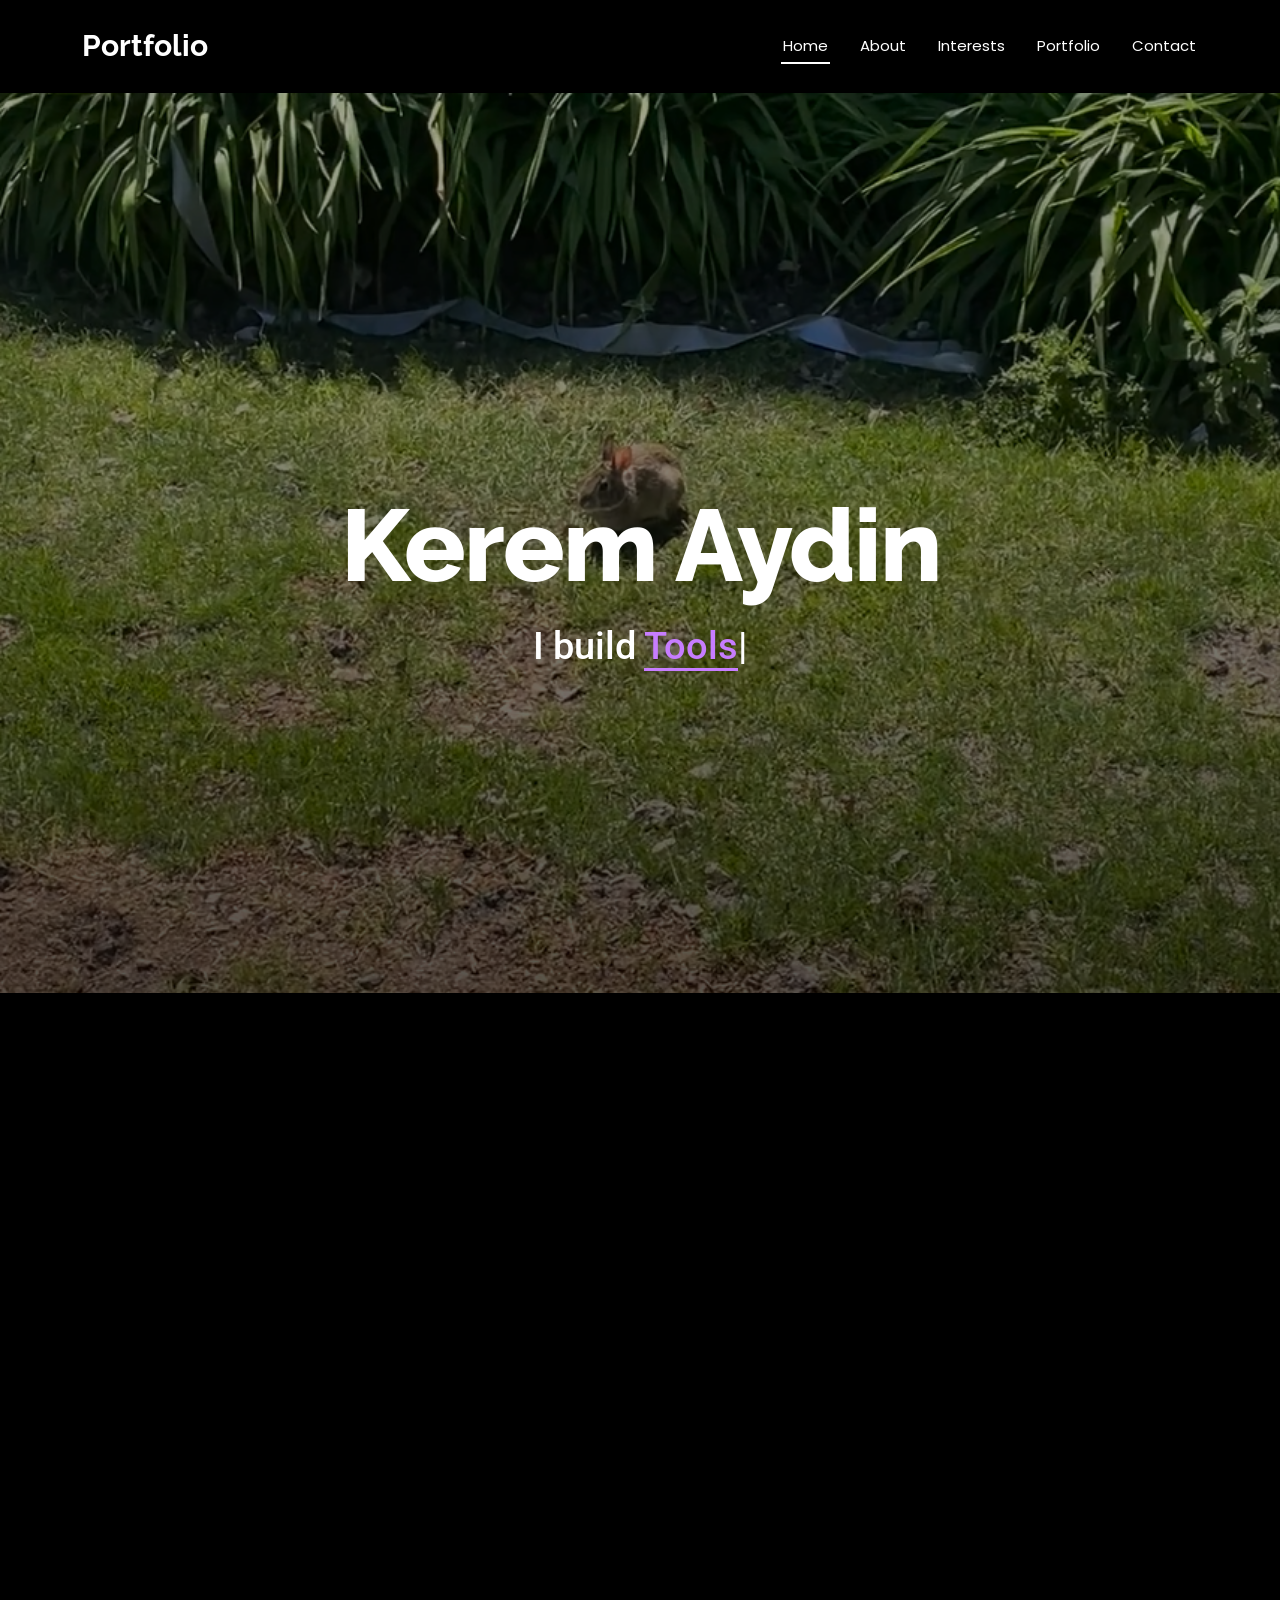
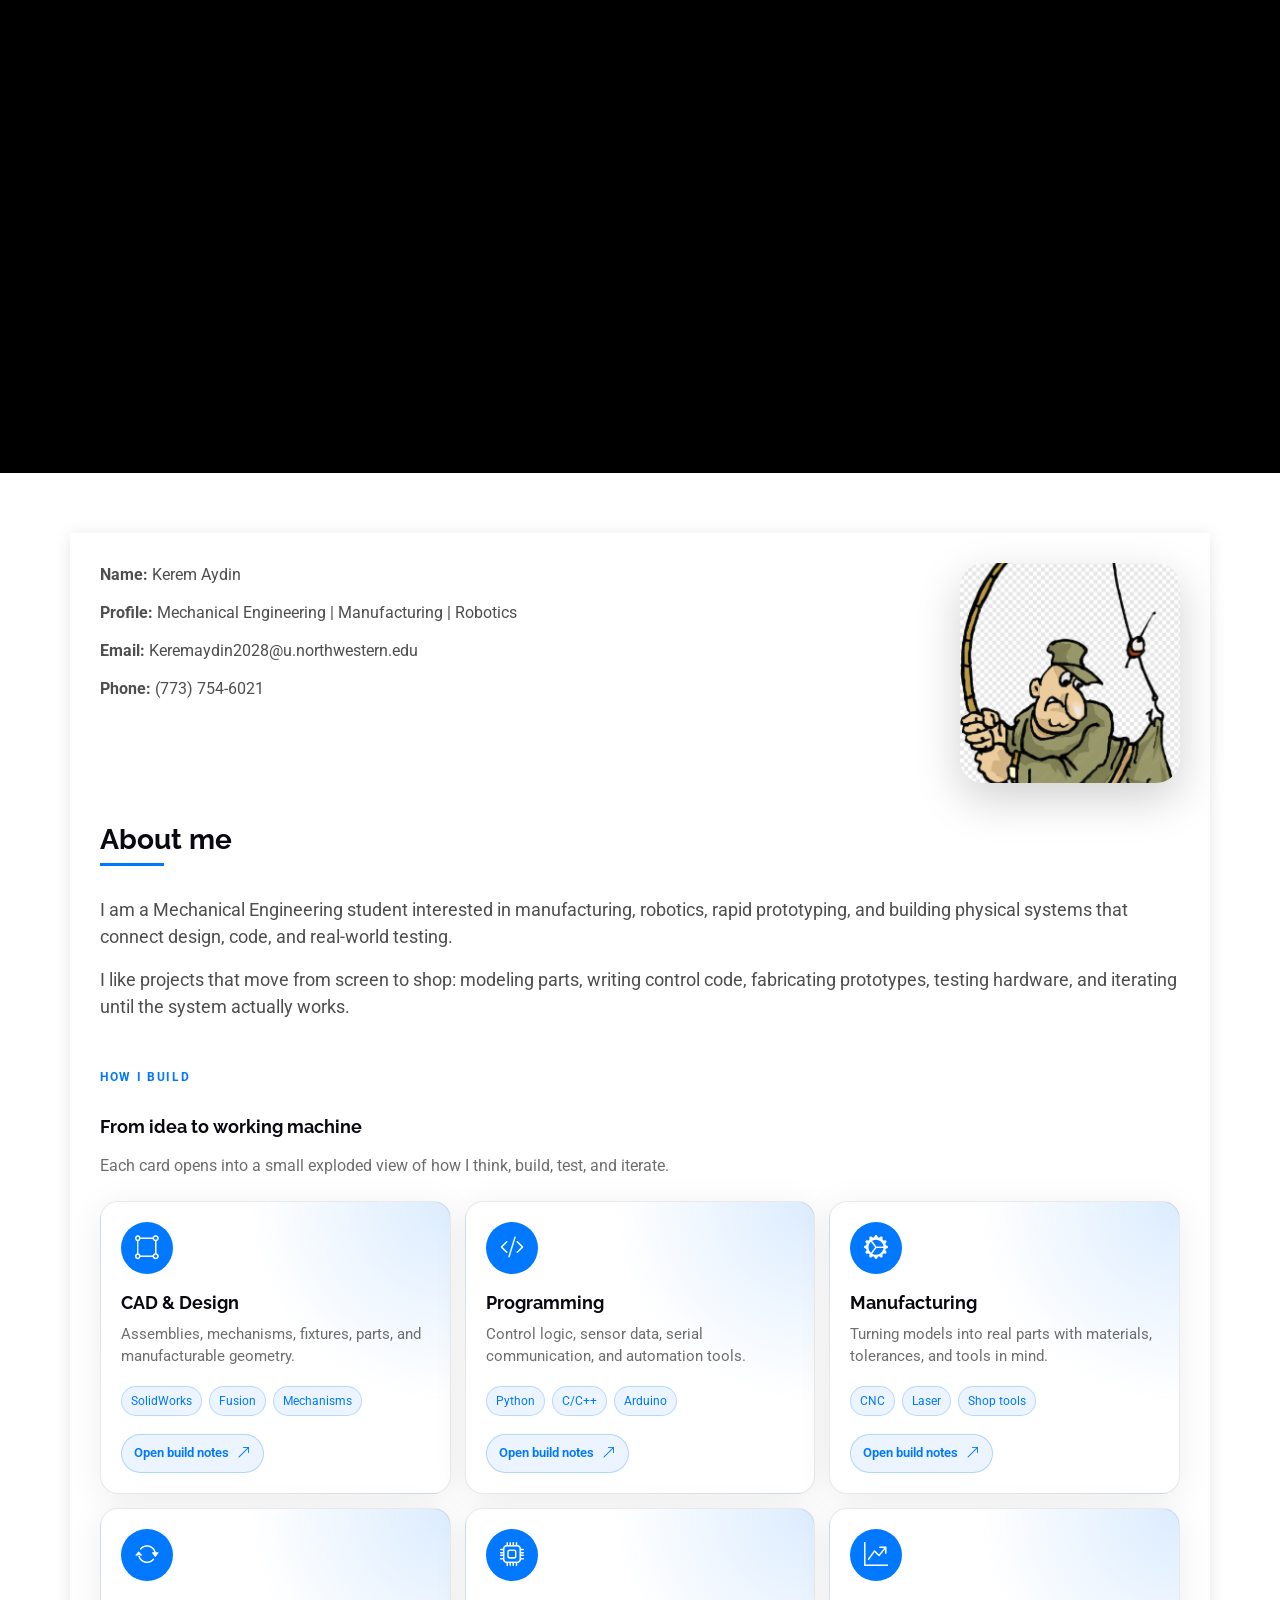
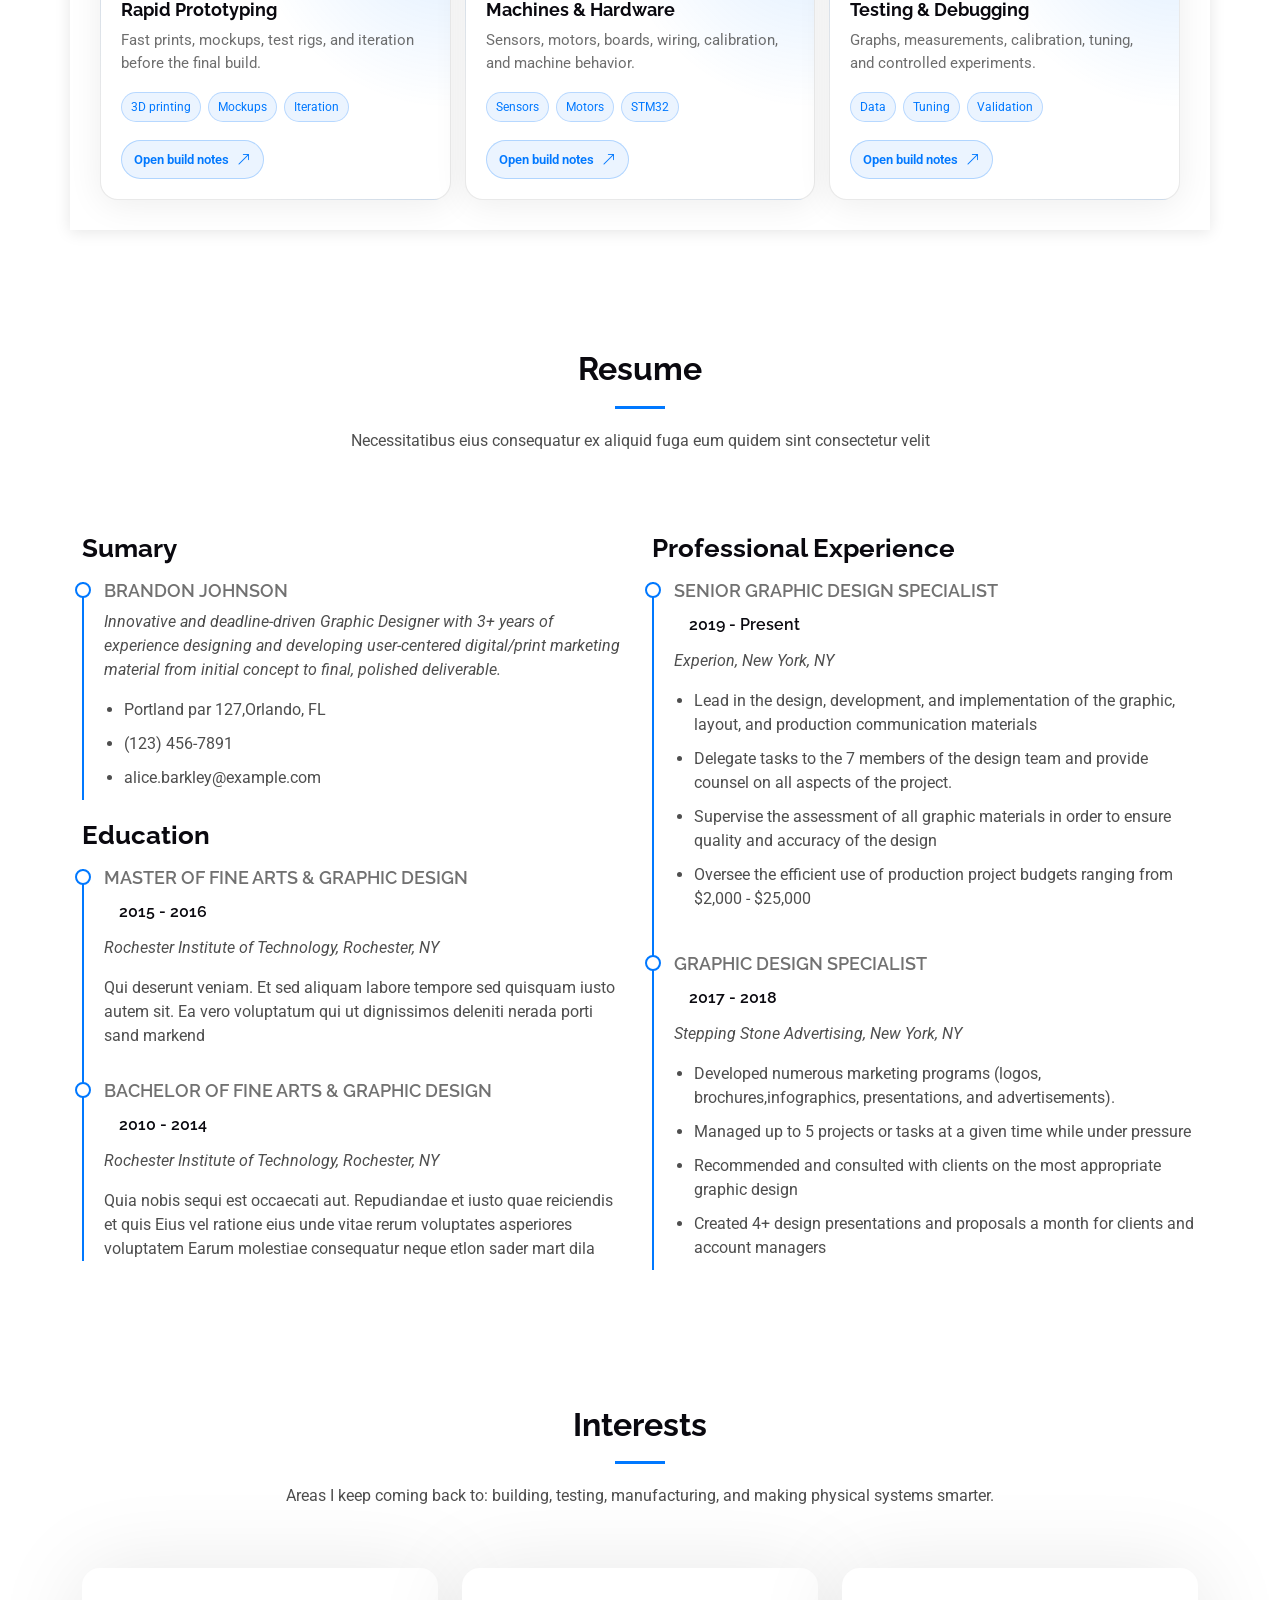
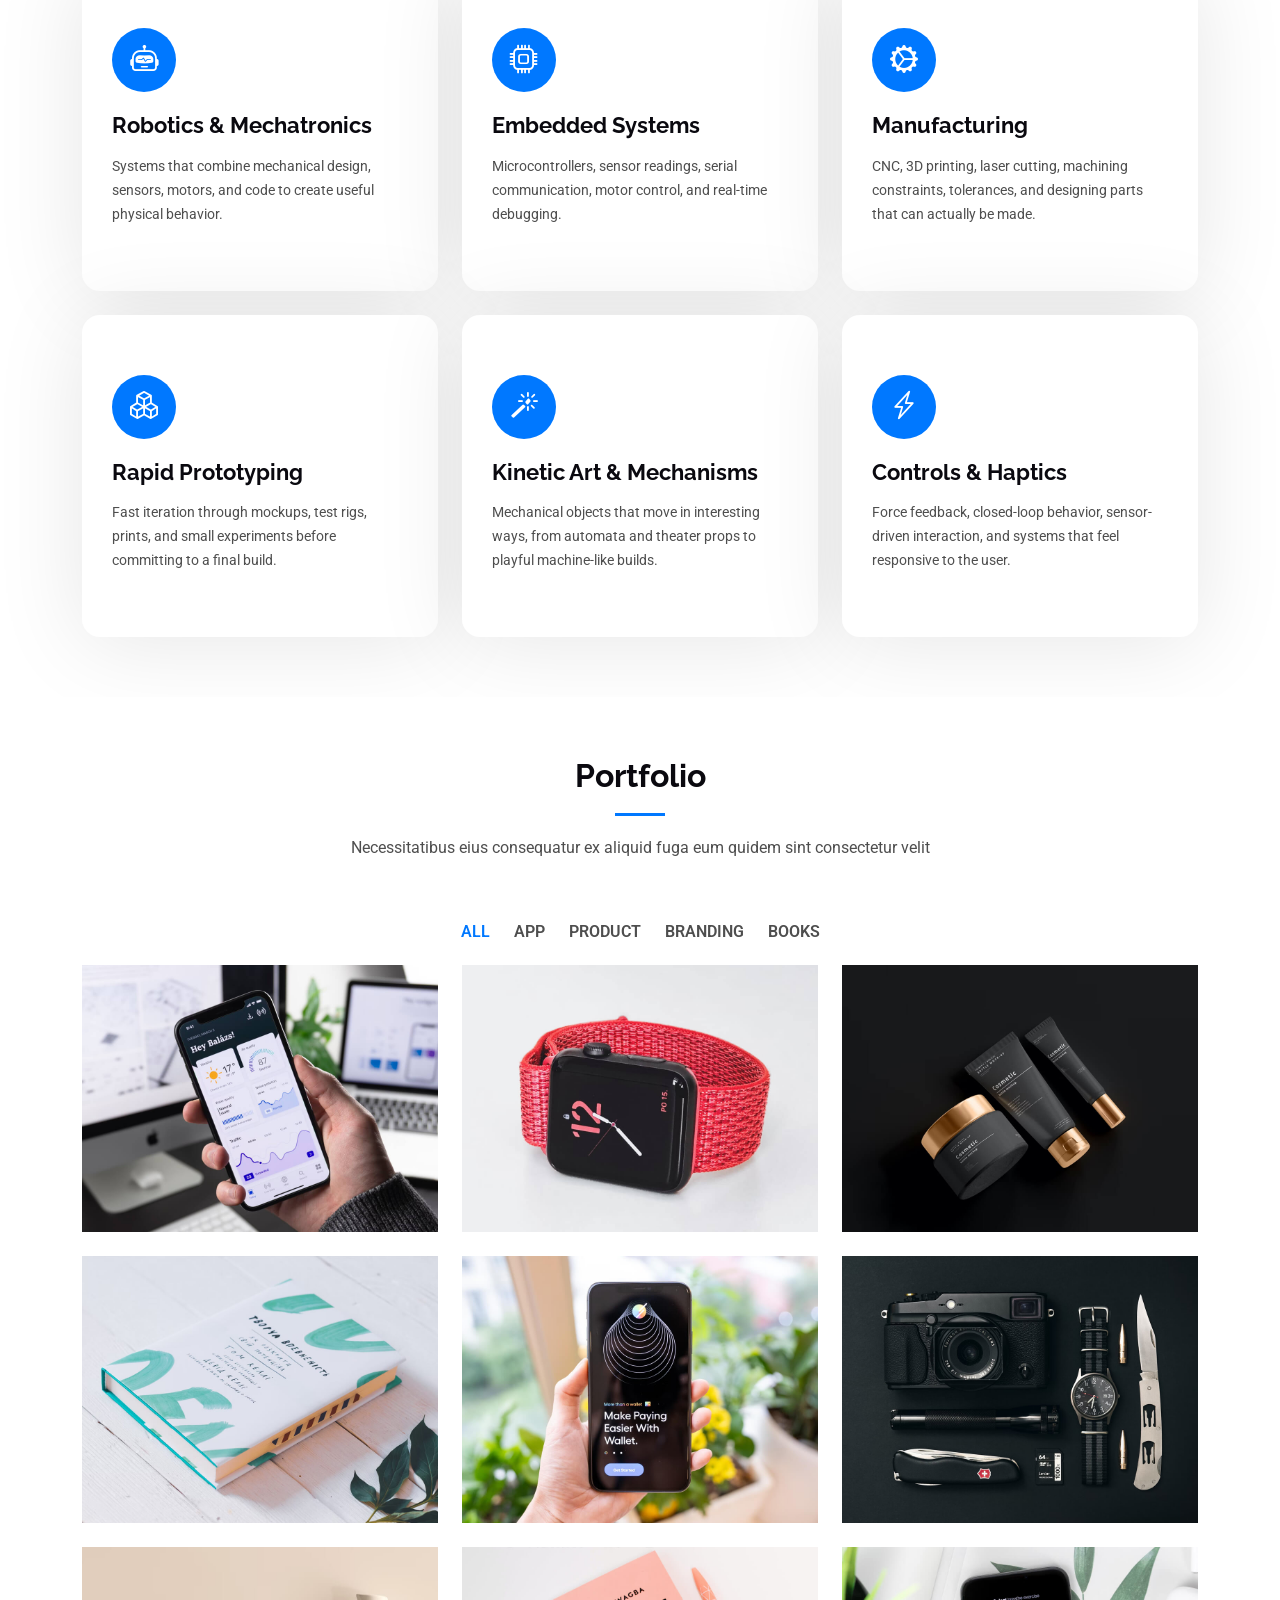
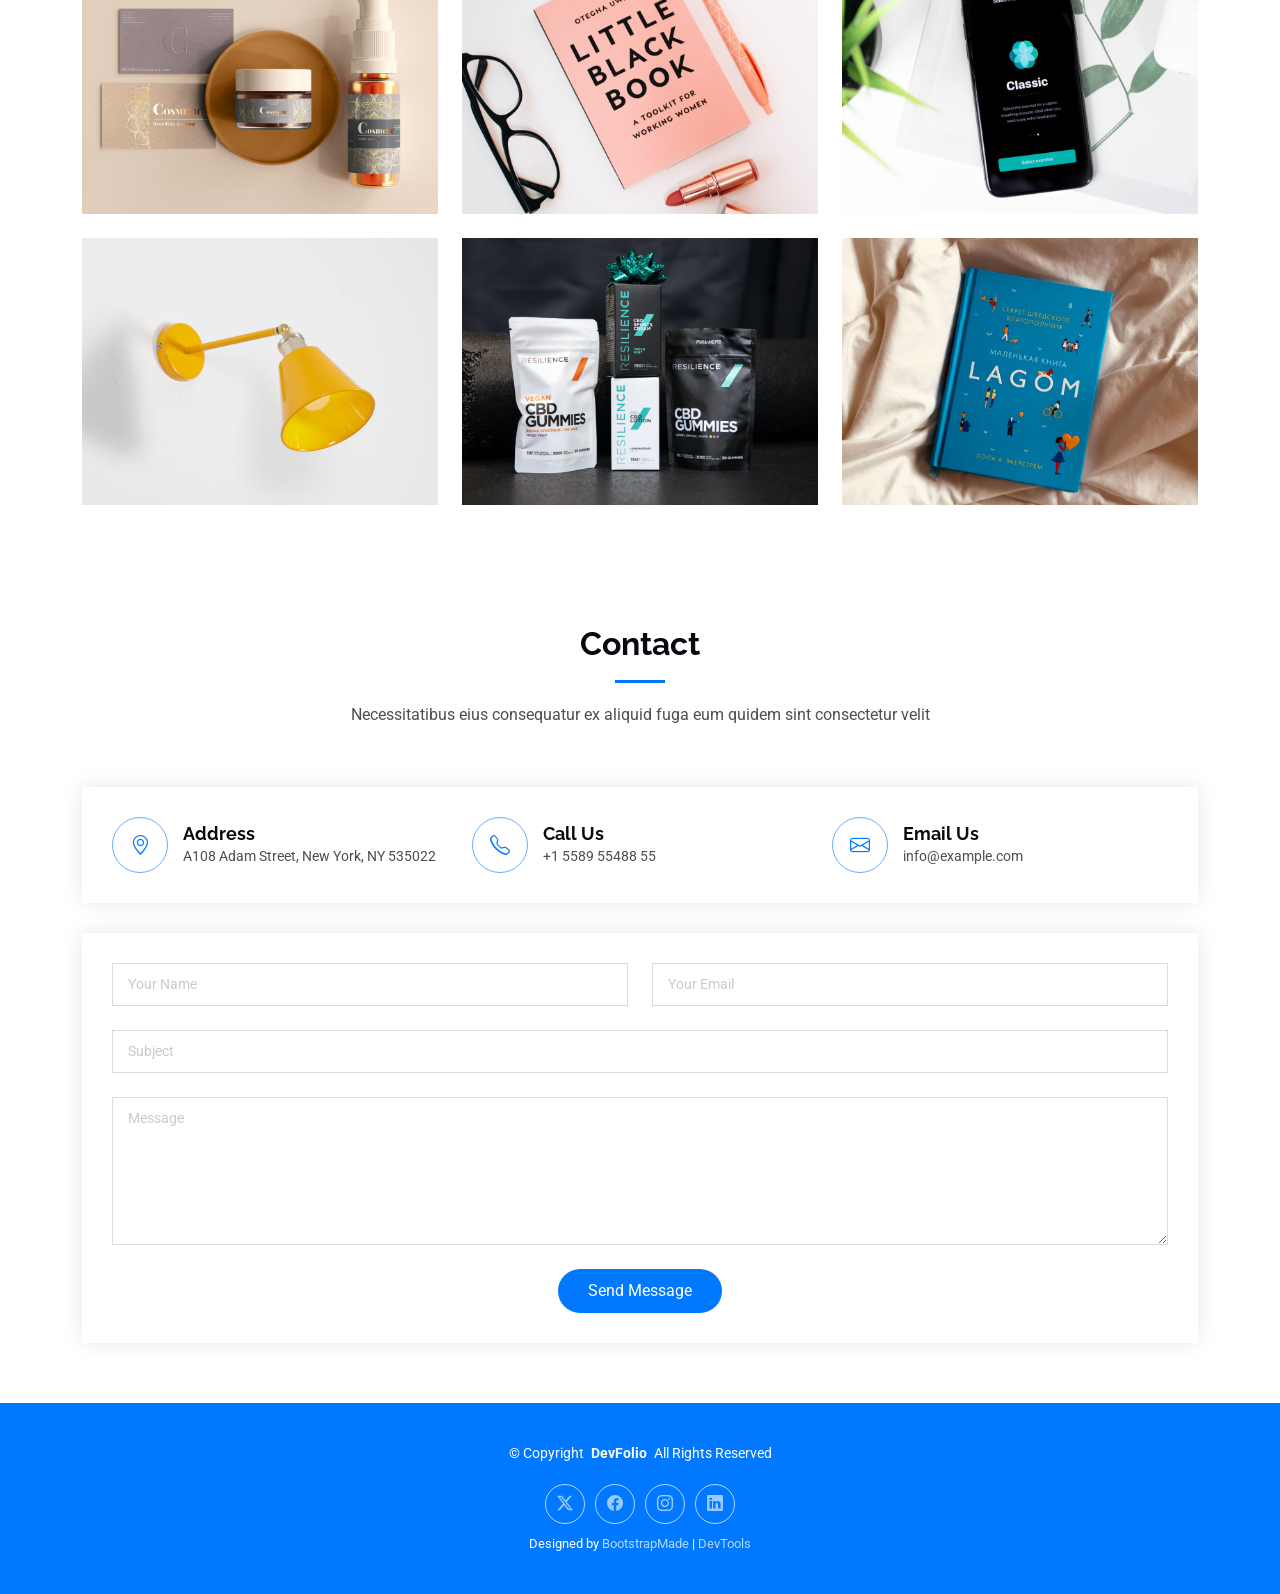
<file: DevFolio/index.html>
<!DOCTYPE html>
<html lang="en">

<head>
  <meta charset="utf-8">
  <meta content="width=device-width, initial-scale=1.0" name="viewport">
  <title>Kerem Aydin | Portfolio</title>
  <meta name="description" content="">
  <meta name="keywords" content="">

  <!-- Favicons -->
  <link href="assets/img/favicon.png" rel="icon">
  <link href="assets/img/apple-touch-icon.png" rel="apple-touch-icon">

  <!-- Fonts -->
  <link href="https://fonts.googleapis.com" rel="preconnect">
  <link href="https://fonts.gstatic.com" rel="preconnect" crossorigin>
  <link href="https://fonts.googleapis.com/css2?family=Roboto:ital,wght@0,100;0,300;0,400;0,500;0,700;0,900;1,100;1,300;1,400;1,500;1,700;1,900&family=Poppins:ital,wght@0,100;0,200;0,300;0,400;0,500;0,600;0,700;0,800;0,900;1,100;1,200;1,300;1,400;1,500;1,600;1,700;1,800;1,900&family=Raleway:ital,wght@0,100;0,200;0,300;0,400;0,500;0,600;0,700;0,800;0,900;1,100;1,200;1,300;1,400;1,500;1,600;1,700;1,800;1,900&display=swap" rel="stylesheet">

  <!-- Vendor CSS Files -->
  <link href="assets/vendor/bootstrap/css/bootstrap.min.css" rel="stylesheet">
  <link href="assets/vendor/bootstrap-icons/bootstrap-icons.css" rel="stylesheet">
  <link href="assets/vendor/aos/aos.css" rel="stylesheet">
  <link href="assets/vendor/glightbox/css/glightbox.min.css" rel="stylesheet">
  <link href="assets/vendor/swiper/swiper-bundle.min.css" rel="stylesheet">

  <!-- Main CSS File -->
  <link href="assets/css/main.css" rel="stylesheet">

  <!-- =======================================================
  * Template Name: DevFolio
  * Template URL: https://bootstrapmade.com/devfolio-bootstrap-portfolio-html-template/
  * Updated: Aug 07 2024 with Bootstrap v5.3.3
  * Author: BootstrapMade.com
  * License: https://bootstrapmade.com/license/
  ======================================================== -->
</head>

<body class="index-page">

  <header id="header" class="header d-flex align-items-center sticky-top">
    <div class="container-fluid container-xl position-relative d-flex align-items-center justify-content-between">

      <a href="index.html" class="logo d-flex align-items-center">
        <!-- Uncomment the line below if you also wish to use an image logo -->
        <!-- <img src="assets/img/logo.png" alt=""> -->
        <h1 class="sitename">Portfolio</h1>
      </a>

      <nav id="navmenu" class="navmenu">
        <ul>
          <li><a href="#hero" class="active">Home<br></a></li>
          <li><a href="#about">About</a></li>
          <li><a href="#interests">Interests</a></li>
          <li><a href="#portfolio">Portfolio</a></li>
          <li><a href="#contact">Contact</a></li>
        </ul>
        <i class="mobile-nav-toggle d-xl-none bi bi-list"></i>
      </nav>

    </div>
  </header>

  <main class="main">

    <section id="hero" class="scroll-hero">

      <img id="scrollHeroBg" class="scroll-hero-bg" src="assets/img/scroll/01.jpg" alt="Kerem Aydin background visual">

      <div class="scroll-hero-overlay"></div>

      <div class="container scroll-hero-text d-flex flex-column align-items-center justify-content-center text-center">
        <h2>Kerem Aydin</h2>

        <p>
          I build
          <span class="typed" data-typed-items="Things, Tools, Toys, Trebuchet, Steel Hammer, Haptic Paddle, Wire Bender, Retracting Bridge, Baja Car, Automata, Theater Props, Knives, Brake Calipers, Art"></span>
        </p>
      </div>

    </section>

<!-- About Section -->
<section id="about" class="about section">

  <div class="container" data-aos="fade-up" data-aos-delay="100">

    <!-- TOP NAME + PHOTO STRIP -->
    <div class="about-top-strip">

      <div class="about-info">
        <p><strong>Name: </strong> <span>Kerem Aydin</span></p>
        <p><strong>Profile: </strong> <span>Mechanical Engineering | Manufacturing | Robotics</span></p>
        <p><strong>Email: </strong> <span>Keremaydin2028@u.northwestern.edu</span></p>
        <p><strong>Phone: </strong> <span>(773) 754-6021</span></p>
      </div>

      <div class="about-profile-photo">
        <img src="assets/img/about-me.jpg" alt="Kerem Aydin">
      </div>

    </div>

    <!-- ABOUT ME TEXT -->
    <div class="about-me mb-5">
      <h4>About me</h4>
      <p>
        I am a Mechanical Engineering student interested in manufacturing, robotics,
        rapid prototyping, and building physical systems that connect design, code,
        and real-world testing.
      </p>
      <p>
        I like projects that move from screen to shop: modeling parts, writing control
        code, fabricating prototypes, testing hardware, and iterating until the system
        actually works.
      </p>
    </div>

    <!-- BUILDER SKILLS -->
    <div class="skills-content builder-skills">

      <div class="builder-skills-header">
        <div class="builder-skills-kicker">How I build</div>
        <h5>From idea to working machine</h5>
        <p>
        Each card opens into a small exploded view of how I think, build, test, and iterate.
        </p>
      </div>

      <div class="builder-skill-grid">

        <article class="builder-skill-card" data-builder-skill="cad">
          <div class="builder-skill-icon"><i class="bi bi-bounding-box-circles"></i></div>

          <h6>CAD & Design</h6>

          <p>Assemblies, mechanisms, fixtures, parts, and manufacturable geometry.</p>

          <div class="builder-skill-tags">
            <span>SolidWorks</span>
            <span>Fusion</span>
            <span>Mechanisms</span>
          </div>

          <div class="builder-card-cta">
            <span>Open build notes</span>
            <i class="bi bi-arrow-up-right"></i>
          </div>
        </article>

        <article class="builder-skill-card" data-builder-skill="programming">
          <div class="builder-skill-icon"><i class="bi bi-code-slash"></i></div>
          <h6>Programming</h6>
          <p>Control logic, sensor data, serial communication, and automation tools.</p>
          <div class="builder-skill-tags">
            <span>Python</span>
            <span>C/C++</span>
            <span>Arduino</span>
          </div>
          
        <div class="builder-card-cta">
          <span>Open build notes</span>
          <i class="bi bi-arrow-up-right"></i>
        </div>

        </article>

        <article class="builder-skill-card" data-builder-skill="manufacturing">
          <div class="builder-skill-icon"><i class="bi bi-gear-wide-connected"></i></div>
          <h6>Manufacturing</h6>
          <p>Turning models into real parts with materials, tolerances, and tools in mind.</p>
          <div class="builder-skill-tags">
            <span>CNC</span>
            <span>Laser</span>
            <span>Shop tools</span>
          </div>

        <div class="builder-card-cta">
          <span>Open build notes</span>
          <i class="bi bi-arrow-up-right"></i>
        </div>

        </article>

        <article class="builder-skill-card" data-builder-skill="prototyping">
          <div class="builder-skill-icon"><i class="bi bi-arrow-repeat"></i></div>
          <h6>Rapid Prototyping</h6>
          <p>Fast prints, mockups, test rigs, and iteration before the final build.</p>
          <div class="builder-skill-tags">
            <span>3D printing</span>
            <span>Mockups</span>
            <span>Iteration</span>
          </div>

            <div class="builder-card-cta">
              <span>Open build notes</span>
              <i class="bi bi-arrow-up-right"></i>
            </div>

        </article>

        <article class="builder-skill-card" data-builder-skill="hardware">
          <div class="builder-skill-icon"><i class="bi bi-cpu"></i></div>
          <h6>Machines & Hardware</h6>
          <p>Sensors, motors, boards, wiring, calibration, and machine behavior.</p>
          <div class="builder-skill-tags">
            <span>Sensors</span>
            <span>Motors</span>
            <span>STM32</span>
          </div>

            <div class="builder-card-cta">
              <span>Open build notes</span>
              <i class="bi bi-arrow-up-right"></i>
            </div>
        </article>

        <article class="builder-skill-card" data-builder-skill="testing">
          <div class="builder-skill-icon"><i class="bi bi-graph-up-arrow"></i></div>
          <h6>Testing & Debugging</h6>
          <p>Graphs, measurements, calibration, tuning, and controlled experiments.</p>
          <div class="builder-skill-tags">
            <span>Data</span>
            <span>Tuning</span>
            <span>Validation</span>
          </div>

            <div class="builder-card-cta">
              <span>Open build notes</span>
              <i class="bi bi-arrow-up-right"></i>
            </div>
        </article>

      </div>
    </div>

  </div>

</section>
<!-- /About Section -->


    <!-- Resume Section -->
    <section id="resume" class="resume section">

      <!-- Section Title -->
      <div class="container section-title" data-aos="fade-up">
        <h2>Resume</h2>
        <p>Necessitatibus eius consequatur ex aliquid fuga eum quidem sint consectetur velit</p>
      </div><!-- End Section Title -->

      <div class="container">

        <div class="row">

          <div class="col-lg-6" data-aos="fade-up" data-aos-delay="100">
            <h3 class="resume-title">Sumary</h3>

            <div class="resume-item pb-0">
              <h4>Brandon Johnson</h4>
              <p><em>Innovative and deadline-driven Graphic Designer with 3+ years of experience designing and developing user-centered digital/print marketing material from initial concept to final, polished deliverable.</em></p>
              <ul>
                <li>Portland par 127,Orlando, FL</li>
                <li>(123) 456-7891</li>
                <li>alice.barkley@example.com</li>
              </ul>
            </div><!-- Edn Resume Item -->

            <h3 class="resume-title">Education</h3>
            <div class="resume-item">
              <h4>Master of Fine Arts &amp; Graphic Design</h4>
              <h5>2015 - 2016</h5>
              <p><em>Rochester Institute of Technology, Rochester, NY</em></p>
              <p>Qui deserunt veniam. Et sed aliquam labore tempore sed quisquam iusto autem sit. Ea vero voluptatum qui ut dignissimos deleniti nerada porti sand markend</p>
            </div><!-- Edn Resume Item -->

            <div class="resume-item">
              <h4>Bachelor of Fine Arts &amp; Graphic Design</h4>
              <h5>2010 - 2014</h5>
              <p><em>Rochester Institute of Technology, Rochester, NY</em></p>
              <p>Quia nobis sequi est occaecati aut. Repudiandae et iusto quae reiciendis et quis Eius vel ratione eius unde vitae rerum voluptates asperiores voluptatem Earum molestiae consequatur neque etlon sader mart dila</p>
            </div><!-- Edn Resume Item -->

          </div>

          <div class="col-lg-6" data-aos="fade-up" data-aos-delay="200">
            <h3 class="resume-title">Professional Experience</h3>
            <div class="resume-item">
              <h4>Senior graphic design specialist</h4>
              <h5>2019 - Present</h5>
              <p><em>Experion, New York, NY </em></p>
              <ul>
                <li>Lead in the design, development, and implementation of the graphic, layout, and production communication materials</li>
                <li>Delegate tasks to the 7 members of the design team and provide counsel on all aspects of the project. </li>
                <li>Supervise the assessment of all graphic materials in order to ensure quality and accuracy of the design</li>
                <li>Oversee the efficient use of production project budgets ranging from $2,000 - $25,000</li>
              </ul>
            </div><!-- Edn Resume Item -->

            <div class="resume-item">
              <h4>Graphic design specialist</h4>
              <h5>2017 - 2018</h5>
              <p><em>Stepping Stone Advertising, New York, NY</em></p>
              <ul>
                <li>Developed numerous marketing programs (logos, brochures,infographics, presentations, and advertisements).</li>
                <li>Managed up to 5 projects or tasks at a given time while under pressure</li>
                <li>Recommended and consulted with clients on the most appropriate graphic design</li>
                <li>Created 4+ design presentations and proposals a month for clients and account managers</li>
              </ul>
            </div><!-- Edn Resume Item -->

          </div>

        </div>

      </div>

    </section><!-- /Resume Section -->

<!-- Interests Section -->
<section id="interests" class="services section">
      <!-- Section Title -->
      <div class="container section-title" data-aos="fade-up">
        <h2>Interests</h2>
        <p>Areas I keep coming back to: building, testing, manufacturing, and making physical systems smarter.</p>
      </div><!-- End Section Title -->

      <div class="container">

        <div class="row gy-4">

          <div class="col-lg-4 col-md-6" data-aos="fade-up" data-aos-delay="100">
  <div class="service-item position-relative">
    <div class="icon">
      <i class="bi bi-robot"></i>
    </div>
    <h3>Robotics & Mechatronics</h3>
    <p>Systems that combine mechanical design, sensors, motors, and code to create useful physical behavior.</p>
  </div>
</div>

<div class="col-lg-4 col-md-6" data-aos="fade-up" data-aos-delay="200">
  <div class="service-item position-relative">
    <div class="icon">
      <i class="bi bi-cpu"></i>
    </div>
    <h3>Embedded Systems</h3>
    <p>Microcontrollers, sensor readings, serial communication, motor control, and real-time debugging.</p>
  </div>
</div>

<div class="col-lg-4 col-md-6" data-aos="fade-up" data-aos-delay="300">
  <div class="service-item position-relative">
    <div class="icon">
      <i class="bi bi-gear-wide-connected"></i>
    </div>
    <h3>Manufacturing</h3>
    <p>CNC, 3D printing, laser cutting, machining constraints, tolerances, and designing parts that can actually be made.</p>
  </div>
</div>

<div class="col-lg-4 col-md-6" data-aos="fade-up" data-aos-delay="400">
  <div class="service-item position-relative">
    <div class="icon">
      <i class="bi bi-boxes"></i>
    </div>
    <h3>Rapid Prototyping</h3>
    <p>Fast iteration through mockups, test rigs, prints, and small experiments before committing to a final build.</p>
  </div>
</div>

<div class="col-lg-4 col-md-6" data-aos="fade-up" data-aos-delay="500">
  <div class="service-item position-relative">
    <div class="icon">
      <i class="bi bi-magic"></i>
    </div>
    <h3>Kinetic Art & Mechanisms</h3>
    <p>Mechanical objects that move in interesting ways, from automata and theater props to playful machine-like builds.</p>
  </div>
</div>

<div class="col-lg-4 col-md-6" data-aos="fade-up" data-aos-delay="600">
  <div class="service-item position-relative">
    <div class="icon">
      <i class="bi bi-lightning-charge"></i>
    </div>
    <h3>Controls & Haptics</h3>
    <p>Force feedback, closed-loop behavior, sensor-driven interaction, and systems that feel responsive to the user.</p>
  </div>
</div>
        </div>

      </div>

    </section><!-- /Interests Section -->

    <!-- Portfolio Section -->
    <section id="portfolio" class="portfolio section">

      <!-- Section Title -->
      <div class="container section-title" data-aos="fade-up">
        <h2>Portfolio</h2>
        <p>Necessitatibus eius consequatur ex aliquid fuga eum quidem sint consectetur velit</p>
      </div><!-- End Section Title -->

      <div class="container">

        <div class="isotope-layout" data-default-filter="*" data-layout="masonry" data-sort="original-order">

          <ul class="portfolio-filters isotope-filters" data-aos="fade-up" data-aos-delay="100">
            <li data-filter="*" class="filter-active">All</li>
            <li data-filter=".filter-app">App</li>
            <li data-filter=".filter-product">Product</li>
            <li data-filter=".filter-branding">Branding</li>
            <li data-filter=".filter-books">Books</li>
          </ul><!-- End Portfolio Filters -->

          <div class="row gy-4 isotope-container" data-aos="fade-up" data-aos-delay="200">

            <div class="col-lg-4 col-md-6 portfolio-item isotope-item filter-app">
              <img src="assets/img/portfolio/app-1.jpg" class="img-fluid" alt="">
              <div class="portfolio-info">
                <h4>App 1</h4>
                <p>Lorem ipsum, dolor sit amet consectetur</p>
                <a href="assets/img/portfolio/app-1.jpg" title="App 1" data-gallery="portfolio-gallery-app" class="glightbox preview-link"><i class="bi bi-zoom-in"></i></a>
                <a href="portfolio-details.html" title="More Details" class="details-link"><i class="bi bi-link-45deg"></i></a>
              </div>
            </div><!-- End Portfolio Item -->

            <div class="col-lg-4 col-md-6 portfolio-item isotope-item filter-product">
              <img src="assets/img/portfolio/product-1.jpg" class="img-fluid" alt="">
              <div class="portfolio-info">
                <h4>Product 1</h4>
                <p>Lorem ipsum, dolor sit amet consectetur</p>
                <a href="assets/img/portfolio/product-1.jpg" title="Product 1" data-gallery="portfolio-gallery-product" class="glightbox preview-link"><i class="bi bi-zoom-in"></i></a>
                <a href="portfolio-details.html" title="More Details" class="details-link"><i class="bi bi-link-45deg"></i></a>
              </div>
            </div><!-- End Portfolio Item -->

            <div class="col-lg-4 col-md-6 portfolio-item isotope-item filter-branding">
              <img src="assets/img/portfolio/branding-1.jpg" class="img-fluid" alt="">
              <div class="portfolio-info">
                <h4>Branding 1</h4>
                <p>Lorem ipsum, dolor sit amet consectetur</p>
                <a href="assets/img/portfolio/branding-1.jpg" title="Branding 1" data-gallery="portfolio-gallery-branding" class="glightbox preview-link"><i class="bi bi-zoom-in"></i></a>
                <a href="portfolio-details.html" title="More Details" class="details-link"><i class="bi bi-link-45deg"></i></a>
              </div>
            </div><!-- End Portfolio Item -->

            <div class="col-lg-4 col-md-6 portfolio-item isotope-item filter-books">
              <img src="assets/img/portfolio/books-1.jpg" class="img-fluid" alt="">
              <div class="portfolio-info">
                <h4>Books 1</h4>
                <p>Lorem ipsum, dolor sit amet consectetur</p>
                <a href="assets/img/portfolio/books-1.jpg" title="Branding 1" data-gallery="portfolio-gallery-book" class="glightbox preview-link"><i class="bi bi-zoom-in"></i></a>
                <a href="portfolio-details.html" title="More Details" class="details-link"><i class="bi bi-link-45deg"></i></a>
              </div>
            </div><!-- End Portfolio Item -->

            <div class="col-lg-4 col-md-6 portfolio-item isotope-item filter-app">
              <img src="assets/img/portfolio/app-2.jpg" class="img-fluid" alt="">
              <div class="portfolio-info">
                <h4>App 2</h4>
                <p>Lorem ipsum, dolor sit amet consectetur</p>
                <a href="assets/img/portfolio/app-2.jpg" title="App 2" data-gallery="portfolio-gallery-app" class="glightbox preview-link"><i class="bi bi-zoom-in"></i></a>
                <a href="portfolio-details.html" title="More Details" class="details-link"><i class="bi bi-link-45deg"></i></a>
              </div>
            </div><!-- End Portfolio Item -->

            <div class="col-lg-4 col-md-6 portfolio-item isotope-item filter-product">
              <img src="assets/img/portfolio/product-2.jpg" class="img-fluid" alt="">
              <div class="portfolio-info">
                <h4>Product 2</h4>
                <p>Lorem ipsum, dolor sit amet consectetur</p>
                <a href="assets/img/portfolio/product-2.jpg" title="Product 2" data-gallery="portfolio-gallery-product" class="glightbox preview-link"><i class="bi bi-zoom-in"></i></a>
                <a href="portfolio-details.html" title="More Details" class="details-link"><i class="bi bi-link-45deg"></i></a>
              </div>
            </div><!-- End Portfolio Item -->

            <div class="col-lg-4 col-md-6 portfolio-item isotope-item filter-branding">
              <img src="assets/img/portfolio/branding-2.jpg" class="img-fluid" alt="">
              <div class="portfolio-info">
                <h4>Branding 2</h4>
                <p>Lorem ipsum, dolor sit amet consectetur</p>
                <a href="assets/img/portfolio/branding-2.jpg" title="Branding 2" data-gallery="portfolio-gallery-branding" class="glightbox preview-link"><i class="bi bi-zoom-in"></i></a>
                <a href="portfolio-details.html" title="More Details" class="details-link"><i class="bi bi-link-45deg"></i></a>
              </div>
            </div><!-- End Portfolio Item -->

            <div class="col-lg-4 col-md-6 portfolio-item isotope-item filter-books">
              <img src="assets/img/portfolio/books-2.jpg" class="img-fluid" alt="">
              <div class="portfolio-info">
                <h4>Books 2</h4>
                <p>Lorem ipsum, dolor sit amet consectetur</p>
                <a href="assets/img/portfolio/books-2.jpg" title="Branding 2" data-gallery="portfolio-gallery-book" class="glightbox preview-link"><i class="bi bi-zoom-in"></i></a>
                <a href="portfolio-details.html" title="More Details" class="details-link"><i class="bi bi-link-45deg"></i></a>
              </div>
            </div><!-- End Portfolio Item -->

            <div class="col-lg-4 col-md-6 portfolio-item isotope-item filter-app">
              <img src="assets/img/portfolio/app-3.jpg" class="img-fluid" alt="">
              <div class="portfolio-info">
                <h4>App 3</h4>
                <p>Lorem ipsum, dolor sit amet consectetur</p>
                <a href="assets/img/portfolio/app-3.jpg" title="App 3" data-gallery="portfolio-gallery-app" class="glightbox preview-link"><i class="bi bi-zoom-in"></i></a>
                <a href="portfolio-details.html" title="More Details" class="details-link"><i class="bi bi-link-45deg"></i></a>
              </div>
            </div><!-- End Portfolio Item -->

            <div class="col-lg-4 col-md-6 portfolio-item isotope-item filter-product">
              <img src="assets/img/portfolio/product-3.jpg" class="img-fluid" alt="">
              <div class="portfolio-info">
                <h4>Product 3</h4>
                <p>Lorem ipsum, dolor sit amet consectetur</p>
                <a href="assets/img/portfolio/product-3.jpg" title="Product 3" data-gallery="portfolio-gallery-product" class="glightbox preview-link"><i class="bi bi-zoom-in"></i></a>
                <a href="portfolio-details.html" title="More Details" class="details-link"><i class="bi bi-link-45deg"></i></a>
              </div>
            </div><!-- End Portfolio Item -->

            <div class="col-lg-4 col-md-6 portfolio-item isotope-item filter-branding">
              <img src="assets/img/portfolio/branding-3.jpg" class="img-fluid" alt="">
              <div class="portfolio-info">
                <h4>Branding 3</h4>
                <p>Lorem ipsum, dolor sit amet consectetur</p>
                <a href="assets/img/portfolio/branding-3.jpg" title="Branding 2" data-gallery="portfolio-gallery-branding" class="glightbox preview-link"><i class="bi bi-zoom-in"></i></a>
                <a href="portfolio-details.html" title="More Details" class="details-link"><i class="bi bi-link-45deg"></i></a>
              </div>
            </div><!-- End Portfolio Item -->

            <div class="col-lg-4 col-md-6 portfolio-item isotope-item filter-books">
              <img src="assets/img/portfolio/books-3.jpg" class="img-fluid" alt="">
              <div class="portfolio-info">
                <h4>Books 3</h4>
                <p>Lorem ipsum, dolor sit amet consectetur</p>
                <a href="assets/img/portfolio/books-3.jpg" title="Branding 3" data-gallery="portfolio-gallery-book" class="glightbox preview-link"><i class="bi bi-zoom-in"></i></a>
                <a href="portfolio-details.html" title="More Details" class="details-link"><i class="bi bi-link-45deg"></i></a>
              </div>
            </div><!-- End Portfolio Item -->

          </div><!-- End Portfolio Container -->

        </div>

      </div>

    </section><!-- /Portfolio Section -->


    <!-- Contact Section -->
    <section id="contact" class="contact section">

      <!-- Section Title -->
      <div class="container section-title" data-aos="fade-up">
        <h2>Contact</h2>
        <p>Necessitatibus eius consequatur ex aliquid fuga eum quidem sint consectetur velit</p>
      </div><!-- End Section Title -->

      <div class="container" data-aos="fade-up" data-aos-delay="100">

        <div class="info-wrap" data-aos="fade-up" data-aos-delay="200">
          <div class="row gy-5">

            <div class="col-lg-4">
              <div class="info-item d-flex align-items-center">
                <i class="bi bi-geo-alt flex-shrink-0"></i>
                <div>
                  <h3>Address</h3>
                  <p>A108 Adam Street, New York, NY 535022</p>
                </div>
              </div>
            </div><!-- End Info Item -->

            <div class="col-lg-4">
              <div class="info-item d-flex align-items-center">
                <i class="bi bi-telephone flex-shrink-0"></i>
                <div>
                  <h3>Call Us</h3>
                  <p>+1 5589 55488 55</p>
                </div>
              </div>
            </div><!-- End Info Item -->

            <div class="col-lg-4">
              <div class="info-item d-flex align-items-center">
                <i class="bi bi-envelope flex-shrink-0"></i>
                <div>
                  <h3>Email Us</h3>
                  <p>info@example.com</p>
                </div>
              </div>
            </div><!-- End Info Item -->

          </div>
        </div>

        <form action="forms/contact.php" method="post" class="php-email-form" data-aos="fade-up" data-aos-delay="300">
          <div class="row gy-4">

            <div class="col-md-6">
              <input type="text" name="name" class="form-control" placeholder="Your Name" required="">
            </div>

            <div class="col-md-6 ">
              <input type="email" class="form-control" name="email" placeholder="Your Email" required="">
            </div>

            <div class="col-md-12">
              <input type="text" class="form-control" name="subject" placeholder="Subject" required="">
            </div>

            <div class="col-md-12">
              <textarea class="form-control" name="message" rows="6" placeholder="Message" required=""></textarea>
            </div>

            <div class="col-md-12 text-center">
              <div class="loading">Loading</div>
              <div class="error-message"></div>
              <div class="sent-message">Your message has been sent. Thank you!</div>

              <button type="submit">Send Message</button>
            </div>

          </div>
        </form><!-- End Contact Form -->

      </div>

    </section><!-- /Contact Section -->

  </main>

<!-- Card explode -->
    <div class="builder-explode-overlay" id="builderExplodeOverlay" aria-hidden="true">

      <div class="builder-explode-stage">
        <aside class="builder-explode-main" id="builderExplodeMain"></aside>
        <div class="builder-explode-cloud" id="builderExplodeCloud"></div>
      </div>
    </div>


  <footer id="footer" class="footer accent-background">

    <div class="container">
      <div class="copyright text-center ">
        <p>© <span>Copyright</span> <strong class="px-1 sitename">DevFolio</strong> <span>All Rights Reserved</span></p>
      </div>
      <div class="social-links d-flex justify-content-center">
        <a href=""><i class="bi bi-twitter-x"></i></a>
        <a href=""><i class="bi bi-facebook"></i></a>
        <a href=""><i class="bi bi-instagram"></i></a>
        <a href=""><i class="bi bi-linkedin"></i></a>
      </div>
      <div class="credits">
        <!-- All the links in the footer should remain intact. -->
        <!-- You can delete the links only if you've purchased the pro version. -->
        <!-- Licensing information: https://bootstrapmade.com/license/ -->
        <!-- Purchase the pro version with working PHP/AJAX contact form: [buy-url] -->
        Designed by <a href="https://bootstrapmade.com/">BootstrapMade</a> | <a href="https://bootstrapmade.com/tools/">DevTools</a>
      </div>
    </div>

  </footer>

  <!-- Scroll Top -->
  <a href="#" id="scroll-top" class="scroll-top d-flex align-items-center justify-content-center"><i class="bi bi-arrow-up-short"></i></a>

  <!-- Preloader -->
  <div id="preloader"></div>

  <!-- Vendor JS Files -->
  <script src="assets/vendor/bootstrap/js/bootstrap.bundle.min.js"></script>
  <script src="assets/vendor/php-email-form/validate.js"></script>
  <script src="assets/vendor/aos/aos.js"></script>
  <script src="assets/vendor/typed.js/typed.umd.js"></script>
  <script src="assets/vendor/waypoints/noframework.waypoints.js"></script>
  <script src="assets/vendor/purecounter/purecounter_vanilla.js"></script>
  <script src="assets/vendor/glightbox/js/glightbox.min.js"></script>
  <script src="assets/vendor/imagesloaded/imagesloaded.pkgd.min.js"></script>
  <script src="assets/vendor/isotope-layout/isotope.pkgd.min.js"></script>
  <script src="assets/vendor/swiper/swiper-bundle.min.js"></script>

  <!-- Main JS File -->
  <script src="assets/js/main.js"></script>

<script>
  const builderOverlay = document.getElementById("builderExplodeOverlay");
  const builderCloseButton = document.getElementById("builderCloseOverlay");
  const builderMainPanel = document.getElementById("builderExplodeMain");
  const builderCloud = document.getElementById("builderExplodeCloud");

  const builderSkillDetails = {
    cad: {
      title: "CAD & Mechanical Design",
      icon: "bi-bounding-box-circles",
      tags: ["SolidWorks", "Fusion", "Mechanisms"],
      detail: "I use CAD as the bridge between an idea and something that can actually be built: assemblies, moving parts, fixtures, brackets, and geometry that makes sense in the shop.",
      burst: [
        { type: "photo", label: "Assemblies", image: "assets/img/portfolio/app-1.jpg" },
        { type: "info", title: "Design focus", text: "Clear geometry, constraints, tolerances, and parts that can actually be made." },
        { type: "photo", label: "Mechanisms", image: "assets/img/portfolio/product-1.jpg" },
        { type: "info", title: "Outputs", text: "3D-printable parts, drawings, laser-cut profiles, brackets, fixtures, and moving assemblies." },
        { type: "photo", label: "Fixtures", image: "assets/img/portfolio/branding-1.jpg" },
        { type: "info", title: "Style", text: "Function first, clean enough to present, simple enough to fabricate." }
      ]
    },

    programming: {
      title: "Programming",
      icon: "bi-code-slash",
      tags: ["Python", "C/C++", "Arduino"],
      detail: "I like code that touches hardware: sensor data, microcontroller logic, control loops, serial communication, and small tools that make machines easier to understand.",
      burst: [
        { type: "photo", label: "Control code", image: "assets/img/portfolio/app-2.jpg" },
        { type: "info", title: "Where code fits", text: "Reading sensors, sending commands, plotting live data, and debugging behavior." },
        { type: "photo", label: "Data tools", image: "assets/img/portfolio/product-2.jpg" },
        { type: "info", title: "Languages", text: "Python for analysis and tools; C/C++ and Arduino-style code for embedded systems." },
        { type: "photo", label: "Automation", image: "assets/img/portfolio/branding-2.jpg" },
        { type: "info", title: "Goal", text: "Make a physical system react smoothly instead of just technically working." }
      ]
    },

    manufacturing: {
      title: "Manufacturing",
      icon: "bi-gear-wide-connected",
      tags: ["CNC", "Laser", "Shop tools"],
      detail: "Manufacturing is where CAD becomes honest: setup, fixturing, material choice, tool access, tolerances, and the small decisions that make a design practical.",
      burst: [
        { type: "photo", label: "Machine setup", image: "assets/img/portfolio/app-3.jpg" },
        { type: "info", title: "Reality check", text: "Can it be held? Can it be cut? Can it be assembled without three extra hands?" },
        { type: "photo", label: "Shop work", image: "assets/img/portfolio/product-3.jpg" },
        { type: "info", title: "Design feedback", text: "Every tool leaves fingerprints on the final part." },
        { type: "photo", label: "Materials", image: "assets/img/portfolio/branding-3.jpg" },
        { type: "info", title: "Goal", text: "Parts that are not just modeled correctly, but buildable with available tools." }
      ]
    },

    prototyping: {
      title: "Rapid Prototyping",
      icon: "bi-arrow-repeat",
      tags: ["3D printing", "Mockups", "Iteration"],
      detail: "I use quick prototypes to answer questions early. A rough print, cardboard model, or small test rig can reveal problems faster than over-planning.",
      burst: [
        { type: "photo", label: "Prototype rounds", image: "assets/img/portfolio/books-1.jpg" },
        { type: "info", title: "Main idea", text: "Build the ugly version early so the final version is less ugly later." },
        { type: "photo", label: "3D prints", image: "assets/img/portfolio/books-2.jpg" },
        { type: "info", title: "Fast feedback", text: "Fit, feel, motion, interference, stiffness, ergonomics, and assembly order." },
        { type: "photo", label: "Test rigs", image: "assets/img/portfolio/books-3.jpg" },
        { type: "info", title: "Why it matters", text: "Iteration makes projects less theoretical and more honest." }
      ]
    },

    hardware: {
      title: "Machines & Hardware",
      icon: "bi-cpu",
      tags: ["Sensors", "Motors", "STM32"],
      detail: "Hardware is where little details become real problems: wiring, noise, calibration, friction, loose parts, strange spikes, and behavior that only appears when everything is connected.",
      burst: [
        { type: "photo", label: "Sensors", image: "assets/img/portfolio/app-1.jpg" },
        { type: "info", title: "Hardware mindset", text: "Assume the system is lying until the data, wiring, and motion all agree." },
        { type: "photo", label: "Motors", image: "assets/img/portfolio/product-1.jpg" },
        { type: "info", title: "Things I like", text: "Encoders, force sensors, motor drivers, haptic feedback, and closed-loop behavior." },
        { type: "photo", label: "Boards", image: "assets/img/portfolio/branding-1.jpg" },
        { type: "info", title: "Challenge", text: "Getting mechanical, electrical, and software pieces to behave like one machine." }
      ]
    },

    testing: {
      title: "Testing & Debugging",
      icon: "bi-graph-up-arrow",
      tags: ["Data", "Tuning", "Validation"],
      detail: "I like the detective-work part: isolate variables, graph the signal, test one change at a time, and stop guessing about why the system is weird.",
      burst: [
        { type: "photo", label: "Live plots", image: "assets/img/portfolio/app-2.jpg" },
        { type: "info", title: "Debugging rule", text: "Do not fix five things at once. You will never know which one mattered." },
        { type: "photo", label: "Measurements", image: "assets/img/portfolio/product-2.jpg" },
        { type: "info", title: "Tools", text: "Serial output, plots, sensor logs, quick tests, calibration runs, and sanity checks." },
        { type: "photo", label: "Iteration", image: "assets/img/portfolio/branding-2.jpg" },
        { type: "info", title: "End goal", text: "A system that is not just impressive once, but repeatable." }
      ]
    }
  };

  function openBuilderSkill(key) {
    const skill = builderSkillDetails[key];
    if (!skill) return;

    builderMainPanel.innerHTML = `
      <div class="builder-skill-icon"><i class="bi ${skill.icon}"></i></div>
      <h2>${skill.title}</h2>
      <p>${skill.detail}</p>
      <div class="builder-skill-tags">
        ${skill.tags.map(tag => `<span>${tag}</span>`).join("")}
      </div>
    `;

    builderCloud.innerHTML = skill.burst.map((item, index) => {
      const position = `builder-pos-${index + 1}`;
      const size = index % 2 === 0 ? (index === 2 ? "builder-square" : "builder-wide") : "builder-small";
      const delay = `${0.07 + index * 0.06}s`;

      if (item.type === "photo") {
        return `
          <div class="builder-burst-item builder-photo-card ${size} ${position}"
               style="--delay:${delay}; background-image: url('${item.image}')">
            <strong>${item.label}</strong>
          </div>
        `;
      }

      return `
        <div class="builder-burst-item builder-info-card ${size} ${position}" style="--delay:${delay};">
          <h3>${item.title}</h3>
          <p>${item.text}</p>
        </div>
      `;
    }).join("");

    builderOverlay.classList.add("active");
    builderOverlay.setAttribute("aria-hidden", "false");
    document.body.classList.add("builder-modal-open");
  }

  function closeBuilderSkill() {
    builderOverlay.classList.remove("active");
    builderOverlay.setAttribute("aria-hidden", "true");
    document.body.classList.remove("builder-modal-open");
  }

  document.querySelectorAll(".builder-skill-card").forEach(card => {
    card.addEventListener("click", () => {
      openBuilderSkill(card.dataset.builderSkill);
    });
  });

builderOverlay.addEventListener("click", event => {
  const clickedInsideBox = event.target.closest(
    ".builder-explode-main, .builder-burst-item"
  );

  if (!clickedInsideBox) {
    closeBuilderSkill();
  }
});

  window.addEventListener("keydown", event => {
    if (event.key === "Escape") closeBuilderSkill();
  });
</script>
<!-- SCroll pics -->
 <script>
  const hero = document.getElementById("hero");
  const heroBg = document.getElementById("scrollHeroBg");

  const heroImages = [
    "assets/img/scroll/01.jpg",
    "assets/img/scroll/02.jpg",
    "assets/img/scroll/03.jpg",
    "assets/img/scroll/04.jpg",
    "assets/img/scroll/05.jpg",
    "assets/img/scroll/06.jpg"
  ];

  heroImages.forEach((src) => {
    const img = new Image();
    img.src = src;
  });

  function updateHeroBackground() {
    const rect = hero.getBoundingClientRect();
    const scrollDistance = hero.offsetHeight - window.innerHeight;

    let progress = -rect.top / scrollDistance;
    progress = Math.max(0, Math.min(1, progress));

    const imageIndex = Math.min(
      heroImages.length - 1,
      Math.floor(progress * heroImages.length)
    );

    heroBg.src = heroImages[imageIndex];

    // This makes the background feel like it is moving forward
    heroBg.style.transform = `scale(${1 + progress * 0.18})`;
  }

  window.addEventListener("scroll", updateHeroBackground);
  window.addEventListener("resize", updateHeroBackground);
  updateHeroBackground();
</script>

</body>

</html>
</file>
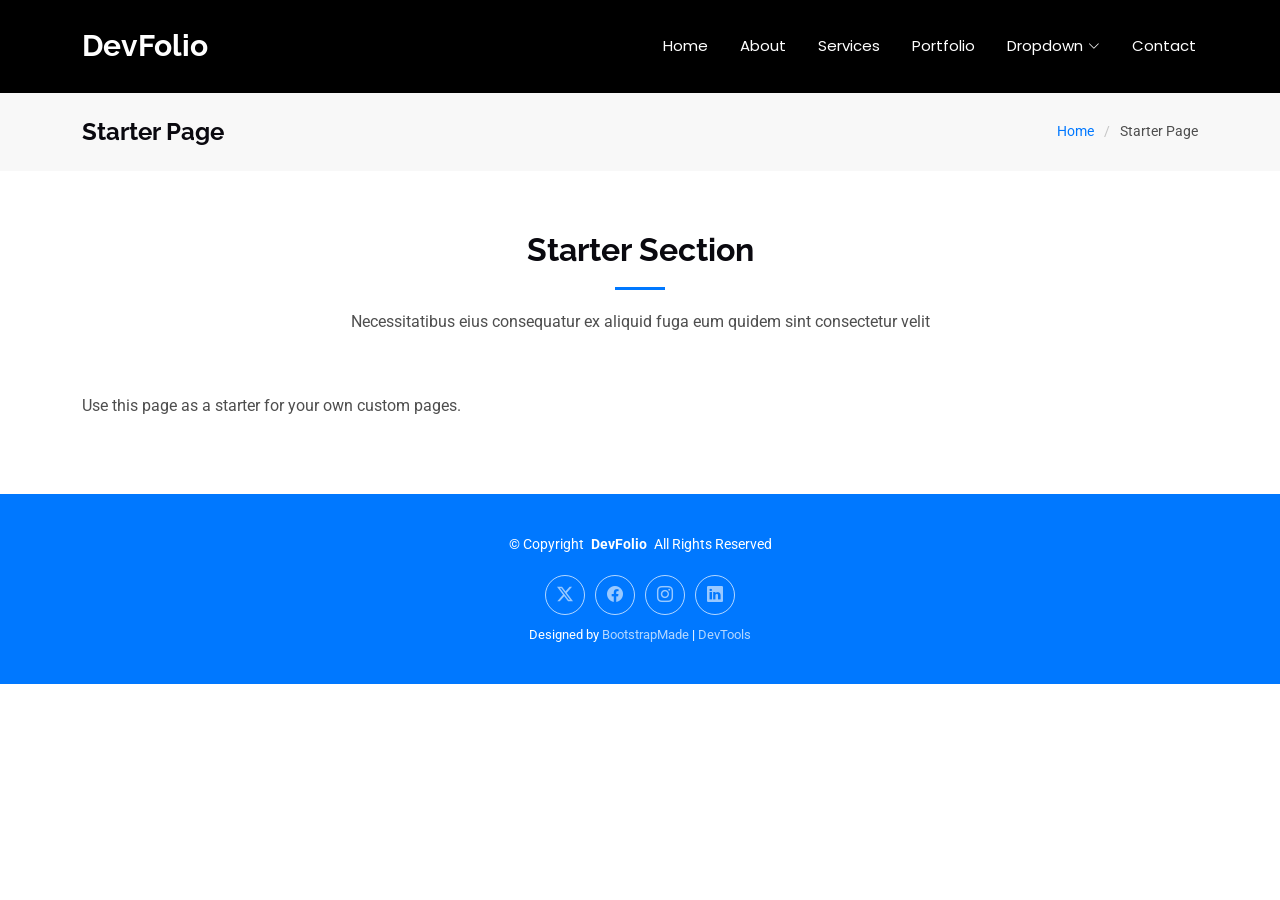
<file: starter-page.html>
<!DOCTYPE html>
<html lang="en">

<head>
  <meta charset="utf-8">
  <meta content="width=device-width, initial-scale=1.0" name="viewport">
  <title>Starter Page - DevFolio Bootstrap Template</title>
  <meta name="description" content="">
  <meta name="keywords" content="">

  <!-- Favicons -->
  <link href="assets/img/favicon.png" rel="icon">
  <link href="assets/img/apple-touch-icon.png" rel="apple-touch-icon">

  <!-- Fonts -->
  <link href="https://fonts.googleapis.com" rel="preconnect">
  <link href="https://fonts.gstatic.com" rel="preconnect" crossorigin>
  <link href="https://fonts.googleapis.com/css2?family=Roboto:ital,wght@0,100;0,300;0,400;0,500;0,700;0,900;1,100;1,300;1,400;1,500;1,700;1,900&family=Poppins:ital,wght@0,100;0,200;0,300;0,400;0,500;0,600;0,700;0,800;0,900;1,100;1,200;1,300;1,400;1,500;1,600;1,700;1,800;1,900&family=Raleway:ital,wght@0,100;0,200;0,300;0,400;0,500;0,600;0,700;0,800;0,900;1,100;1,200;1,300;1,400;1,500;1,600;1,700;1,800;1,900&display=swap" rel="stylesheet">

  <!-- Vendor CSS Files -->
  <link href="assets/vendor/bootstrap/css/bootstrap.min.css" rel="stylesheet">
  <link href="assets/vendor/bootstrap-icons/bootstrap-icons.css" rel="stylesheet">
  <link href="assets/vendor/aos/aos.css" rel="stylesheet">
  <link href="assets/vendor/glightbox/css/glightbox.min.css" rel="stylesheet">
  <link href="assets/vendor/swiper/swiper-bundle.min.css" rel="stylesheet">

  <!-- Main CSS File -->
  <link href="assets/css/main.css" rel="stylesheet">

  <!-- =======================================================
  * Template Name: DevFolio
  * Template URL: https://bootstrapmade.com/devfolio-bootstrap-portfolio-html-template/
  * Updated: Aug 07 2024 with Bootstrap v5.3.3
  * Author: BootstrapMade.com
  * License: https://bootstrapmade.com/license/
  ======================================================== -->
</head>

<body class="starter-page-page">

  <header id="header" class="header d-flex align-items-center sticky-top">
    <div class="container-fluid container-xl position-relative d-flex align-items-center justify-content-between">

      <a href="index.html" class="logo d-flex align-items-center">
        <!-- Uncomment the line below if you also wish to use an image logo -->
        <!-- <img src="assets/img/logo.png" alt=""> -->
        <h1 class="sitename">DevFolio</h1>
      </a>

      <nav id="navmenu" class="navmenu">
        <ul>
          <li><a href="#hero">Home<br></a></li>
          <li><a href="#about">About</a></li>
          <li><a href="#services">Services</a></li>
          <li><a href="#portfolio">Portfolio</a></li>
          <li class="dropdown"><a href="#"><span>Dropdown</span> <i class="bi bi-chevron-down toggle-dropdown"></i></a>
            <ul>
              <li><a href="#">Dropdown 1</a></li>
              <li class="dropdown"><a href="#"><span>Deep Dropdown</span> <i class="bi bi-chevron-down toggle-dropdown"></i></a>
                <ul>
                  <li><a href="#">Deep Dropdown 1</a></li>
                  <li><a href="#">Deep Dropdown 2</a></li>
                  <li><a href="#">Deep Dropdown 3</a></li>
                  <li><a href="#">Deep Dropdown 4</a></li>
                  <li><a href="#">Deep Dropdown 5</a></li>
                </ul>
              </li>
              <li><a href="#">Dropdown 2</a></li>
              <li><a href="#">Dropdown 3</a></li>
              <li><a href="#">Dropdown 4</a></li>
            </ul>
          </li>
          <li><a href="#contact">Contact</a></li>
        </ul>
        <i class="mobile-nav-toggle d-xl-none bi bi-list"></i>
      </nav>

    </div>
  </header>

  <main class="main">

    <!-- Page Title -->
    <div class="page-title" data-aos="fade">
      <div class="container d-lg-flex justify-content-between align-items-center">
        <h1 class="mb-2 mb-lg-0">Starter Page</h1>
        <nav class="breadcrumbs">
          <ol>
            <li><a href="index.html">Home</a></li>
            <li class="current">Starter Page</li>
          </ol>
        </nav>
      </div>
    </div><!-- End Page Title -->

    <!-- Starter Section Section -->
    <section id="starter-section" class="starter-section section">

      <!-- Section Title -->
      <div class="container section-title" data-aos="fade-up">
        <h2>Starter Section</h2>
        <p>Necessitatibus eius consequatur ex aliquid fuga eum quidem sint consectetur velit</p>
      </div><!-- End Section Title -->

      <div class="container" data-aos="fade-up">
        <p>Use this page as a starter for your own custom pages.</p>
      </div>

    </section><!-- /Starter Section Section -->

  </main>

  <footer id="footer" class="footer accent-background">

    <div class="container">
      <div class="copyright text-center ">
        <p>© <span>Copyright</span> <strong class="px-1 sitename">DevFolio</strong> <span>All Rights Reserved</span></p>
      </div>
      <div class="social-links d-flex justify-content-center">
        <a href=""><i class="bi bi-twitter-x"></i></a>
        <a href=""><i class="bi bi-facebook"></i></a>
        <a href=""><i class="bi bi-instagram"></i></a>
        <a href=""><i class="bi bi-linkedin"></i></a>
      </div>
      <div class="credits">
        <!-- All the links in the footer should remain intact. -->
        <!-- You can delete the links only if you've purchased the pro version. -->
        <!-- Licensing information: https://bootstrapmade.com/license/ -->
        <!-- Purchase the pro version with working PHP/AJAX contact form: [buy-url] -->
        Designed by <a href="https://bootstrapmade.com/">BootstrapMade</a> | <a href="https://bootstrapmade.com/tools/">DevTools</a>
      </div>
    </div>

  </footer>

  <!-- Scroll Top -->
  <a href="#" id="scroll-top" class="scroll-top d-flex align-items-center justify-content-center"><i class="bi bi-arrow-up-short"></i></a>

  <!-- Preloader -->
  <div id="preloader"></div>

  <!-- Vendor JS Files -->
  <script src="assets/vendor/bootstrap/js/bootstrap.bundle.min.js"></script>
  <script src="assets/vendor/php-email-form/validate.js"></script>
  <script src="assets/vendor/aos/aos.js"></script>
  <script src="assets/vendor/typed.js/typed.umd.js"></script>
  <script src="assets/vendor/waypoints/noframework.waypoints.js"></script>
  <script src="assets/vendor/purecounter/purecounter_vanilla.js"></script>
  <script src="assets/vendor/glightbox/js/glightbox.min.js"></script>
  <script src="assets/vendor/imagesloaded/imagesloaded.pkgd.min.js"></script>
  <script src="assets/vendor/isotope-layout/isotope.pkgd.min.js"></script>
  <script src="assets/vendor/swiper/swiper-bundle.min.js"></script>

  <!-- Main JS File -->
  <script src="assets/js/main.js"></script>

</body>

</html>
</file>
<file: DevFolio/assets/css/main.css>
/**
* Template Name: DevFolio
* Template URL: https://bootstrapmade.com/devfolio-bootstrap-portfolio-html-template/
* Updated: Aug 07 2024 with Bootstrap v5.3.3
* Author: BootstrapMade.com
* License: https://bootstrapmade.com/license/
*/


/* TO-DO */
/* add video instad of pics for smoother transition at cinematic scroll */
/* change the how I do part to something more cohesive */


/* My own Shit */
/* Cinematic scroll hero */
.scroll-hero {
  min-height: 220vh;
  position: relative;
  padding: 0;
  overflow: clip;
  background: #000;
}

.scroll-hero-bg {
  position: sticky;
  top: 0;
  left: 0;
  width: 100%;
  height: 100vh;
  object-fit: cover;
  z-index: 1;
  display: block;
  transform: scale(1);
  transition: transform 0.08s linear;
}

.scroll-hero-overlay {
  position: sticky;
  top: 0;
  height: 100vh;
  margin-top: -100vh;
  z-index: 2;
  background:
    linear-gradient(
      rgba(0, 0, 0, 0.35),
      rgba(0, 0, 0, 0.65)
    );
  pointer-events: none;
}

.scroll-hero-text {
  position: relative;
  z-index: 3;
  min-height: 100vh;
  margin-top: -100vh;
  color: white;
  padding-top: 10vh;
}

.scroll-hero-text h2 {
  color: white;
  font-size: clamp(48px, 8vw, 110px);
  font-weight: 800;
  letter-spacing: -2px;
  margin-bottom: 10px;
}

.scroll-hero-text p {
  color: white;
  font-size: clamp(22px, 3vw, 44px);
  font-weight: 500;
}

.scroll-hero-text .typed {
  color: var(--typed-color, #66d9ff);
  border-bottom: 3px solid var(--typed-color, #66d9ff);
  transition: color 0.25s ease, border-color 0.25s ease;
}

@media (max-width: 768px) {
  .scroll-hero {
    min-height: 170vh;
  }

  .scroll-hero-text h2 {
    font-size: 44px;
  }

  .scroll-hero-text p {
    font-size: 22px;
  }
}

.scroll-profile-wrapper img {
  width: 100%;
  height: 100%;
  object-fit: cover;
  transition: opacity 0.12s ease-out, transform 0.2s ease-out;
}



/*--------------------------------------------------------------
# Font & Color Variables
# Help: https://bootstrapmade.com/color-system/
--------------------------------------------------------------*/
/* Fonts */
:root {
  --default-font: "Roboto",  system-ui, -apple-system, "Segoe UI", Roboto, "Helvetica Neue", Arial, "Noto Sans", "Liberation Sans", sans-serif, "Apple Color Emoji", "Segoe UI Emoji", "Segoe UI Symbol", "Noto Color Emoji";
  --heading-font: "Raleway",  sans-serif;
  --nav-font: "Poppins",  sans-serif;
}

/* Global Colors - The following color variables are used throughout the website. Updating them here will change the color scheme of the entire website */
:root { 
  --background-color: #ffffff; /* Background color for the entire website, including individual sections */
  --default-color: #4e4e4e; /* Default color used for the majority of the text content across the entire website */
  --heading-color: #0a090f; /* Color for headings, subheadings and title throughout the website */
  --accent-color: #0078ff; /* Accent color that represents your brand on the website. It's used for buttons, links, and other elements that need to stand out */
  --surface-color: #ffffff; /* The surface color is used as a background of boxed elements within sections, such as cards, icon boxes, or other elements that require a visual separation from the global background. */
  --contrast-color: #ffffff; /* Contrast color for text, ensuring readability against backgrounds of accent, heading, or default colors. */
}

/* Nav Menu Colors - The following color variables are used specifically for the navigation menu. They are separate from the global colors to allow for more customization options */
:root {
  --nav-color: #ffffff;  /* The default color of the main navmenu links */
  --nav-hover-color: #ffffff; /* Applied to main navmenu links when they are hovered over or active */
  --nav-mobile-background-color: #ffffff; /* Used as the background color for mobile navigation menu */
  --nav-dropdown-background-color: #ffffff; /* Used as the background color for dropdown items that appear when hovering over primary navigation items */
  --nav-dropdown-color: #212529; /* Used for navigation links of the dropdown items in the navigation menu. */
  --nav-dropdown-hover-color: #0078ff; /* Similar to --nav-hover-color, this color is applied to dropdown navigation links when they are hovered over. */
}

/* Color Presets - These classes override global colors when applied to any section or element, providing reuse of the sam color scheme. */

.light-background {
  --background-color: #f9f9f9;
  --surface-color: #ffffff;
}

.dark-background {
  --background-color: #060606;
  --default-color: #ffffff;
  --heading-color: #ffffff;
  --surface-color: #252525;
  --contrast-color: #ffffff;
}

.accent-background {
  --background-color: #0078ff;
  --default-color: #ffffff;
  --heading-color: #ffffff;
  --accent-color: #ffffff;
  --surface-color: #3393ff;
  --contrast-color: #ffffff;
}

/* Smooth scroll */
:root {
  scroll-behavior: smooth;
}

/*--------------------------------------------------------------
# General Styling & Shared Classes
--------------------------------------------------------------*/
body {
  color: var(--default-color);
  background-color: var(--background-color);
  font-family: var(--default-font);
}

a {
  color: var(--accent-color);
  text-decoration: none;
  transition: 0.3s;
}

a:hover {
  color: color-mix(in srgb, var(--accent-color), transparent 25%);
  text-decoration: none;
}

h1,
h2,
h3,
h4,
h5,
h6 {
  color: var(--heading-color);
  font-family: var(--heading-font);
}

/* PHP Email Form Messages
------------------------------*/
.php-email-form .error-message {
  display: none;
  background: #df1529;
  color: #ffffff;
  text-align: left;
  padding: 15px;
  margin-bottom: 24px;
  font-weight: 600;
}

.php-email-form .sent-message {
  display: none;
  color: #ffffff;
  background: #059652;
  text-align: center;
  padding: 15px;
  margin-bottom: 24px;
  font-weight: 600;
}

.php-email-form .loading {
  display: none;
  background: var(--surface-color);
  text-align: center;
  padding: 15px;
  margin-bottom: 24px;
}

.php-email-form .loading:before {
  content: "";
  display: inline-block;
  border-radius: 50%;
  width: 24px;
  height: 24px;
  margin: 0 10px -6px 0;
  border: 3px solid var(--accent-color);
  border-top-color: var(--surface-color);
  animation: php-email-form-loading 1s linear infinite;
}

@keyframes php-email-form-loading {
  0% {
    transform: rotate(0deg);
  }

  100% {
    transform: rotate(360deg);
  }
}

/*--------------------------------------------------------------
# Global Header
--------------------------------------------------------------*/
.header {
  --background-color: #000000;
  --default-color: #ffffff;
  --heading-color: #ffffff;
  color: var(--default-color);
  background-color: var(--background-color);
  padding: 20px 0;
  transition: all 0.5s;
  z-index: 997;
}

.header .logo {
  line-height: 1;
}

.header .logo img {
  max-height: 32px;
  margin-right: 8px;
}

.header .logo h1 {
  font-size: 30px;
  margin: 0;
  font-weight: 700;
  color: var(--heading-color);
}

.scrolled .header {
  box-shadow: 0px 0 18px rgba(0, 0, 0, 0.1);
}

/*--------------------------------------------------------------
# Navigation Menu
--------------------------------------------------------------*/
/* Desktop Navigation */
@media (min-width: 1200px) {
  .navmenu {
    padding: 0;
  }

  .navmenu ul {
    margin: 0;
    padding: 0;
    display: flex;
    list-style: none;
    align-items: center;
  }

  .navmenu li {
    position: relative;
  }

  .navmenu>ul>li {
    white-space: nowrap;
    padding: 15px 14px;
  }

  .navmenu>ul>li:last-child {
    padding-right: 0;
  }

  .navmenu a,
  .navmenu a:focus {
    color: var(--nav-color);
    font-size: 15px;
    padding: 0 2px;
    font-family: var(--nav-font);
    font-weight: 400;
    display: flex;
    align-items: center;
    justify-content: space-between;
    white-space: nowrap;
    transition: 0.3s;
    position: relative;
  }

  .navmenu a i,
  .navmenu a:focus i {
    font-size: 12px;
    line-height: 0;
    margin-left: 5px;
    transition: 0.3s;
  }

  .navmenu>ul>li>a:before {
    content: "";
    position: absolute;
    width: 100%;
    height: 2px;
    bottom: -6px;
    left: 0;
    background-color: var(--nav-hover-color);
    visibility: hidden;
    width: 0px;
    transition: all 0.3s ease-in-out 0s;
  }

  .navmenu a:hover:before,
  .navmenu li:hover>a:before,
  .navmenu .active:before {
    visibility: visible;
    width: 100%;
  }

  .navmenu li:hover>a,
  .navmenu .active,
  .navmenu .active:focus {
    color: var(--nav-hover-color);
  }

  .navmenu .dropdown ul {
    margin: 0;
    padding: 10px 0;
    background: var(--nav-dropdown-background-color);
    display: block;
    position: absolute;
    visibility: hidden;
    left: 14px;
    top: 130%;
    opacity: 0;
    transition: 0.3s;
    border-radius: 4px;
    z-index: 99;
    box-shadow: 0px 0px 30px rgba(0, 0, 0, 0.1);
  }

  .navmenu .dropdown ul li {
    min-width: 200px;
  }

  .navmenu .dropdown ul a {
    padding: 10px 20px;
    font-size: 15px;
    text-transform: none;
    color: var(--nav-dropdown-color);
  }

  .navmenu .dropdown ul a i {
    font-size: 12px;
  }

  .navmenu .dropdown ul a:hover,
  .navmenu .dropdown ul .active:hover,
  .navmenu .dropdown ul li:hover>a {
    color: var(--nav-dropdown-hover-color);
  }

  .navmenu .dropdown:hover>ul {
    opacity: 1;
    top: 100%;
    visibility: visible;
  }

  .navmenu .dropdown .dropdown ul {
    top: 0;
    left: -90%;
    visibility: hidden;
  }

  .navmenu .dropdown .dropdown:hover>ul {
    opacity: 1;
    top: 0;
    left: -100%;
    visibility: visible;
  }
}

/* Mobile Navigation */
@media (max-width: 1199px) {
  .mobile-nav-toggle {
    color: var(--nav-color);
    font-size: 28px;
    line-height: 0;
    margin-right: 10px;
    cursor: pointer;
    transition: color 0.3s;
  }

  .navmenu {
    padding: 0;
    z-index: 9997;
  }

  .navmenu ul {
    display: none;
    list-style: none;
    position: absolute;
    inset: 60px 20px 20px 20px;
    padding: 10px 0;
    margin: 0;
    border-radius: 6px;
    background-color: var(--nav-mobile-background-color);
    border: 1px solid color-mix(in srgb, var(--default-color), transparent 90%);
    box-shadow: none;
    overflow-y: auto;
    transition: 0.3s;
    z-index: 9998;
  }

  .navmenu a,
  .navmenu a:focus {
    color: var(--nav-dropdown-color);
    padding: 10px 20px;
    font-family: var(--nav-font);
    font-size: 17px;
    font-weight: 500;
    display: flex;
    align-items: center;
    justify-content: space-between;
    white-space: nowrap;
    transition: 0.3s;
  }

  .navmenu a i,
  .navmenu a:focus i {
    font-size: 12px;
    line-height: 0;
    margin-left: 5px;
    width: 30px;
    height: 30px;
    display: flex;
    align-items: center;
    justify-content: center;
    border-radius: 50%;
    transition: 0.3s;
    background-color: color-mix(in srgb, var(--accent-color), transparent 90%);
  }

  .navmenu a i:hover,
  .navmenu a:focus i:hover {
    background-color: var(--accent-color);
    color: var(--contrast-color);
  }

  .navmenu a:hover,
  .navmenu .active,
  .navmenu .active:focus {
    color: var(--nav-dropdown-hover-color);
  }

  .navmenu .active i,
  .navmenu .active:focus i {
    background-color: var(--accent-color);
    color: var(--contrast-color);
    transform: rotate(180deg);
  }

  .navmenu .dropdown ul {
    position: static;
    display: none;
    z-index: 99;
    padding: 10px 0;
    margin: 10px 20px;
    background-color: var(--nav-dropdown-background-color);
    transition: all 0.5s ease-in-out;
  }

  .navmenu .dropdown ul ul {
    background-color: rgba(33, 37, 41, 0.1);
  }

  .navmenu .dropdown>.dropdown-active {
    display: block;
    background-color: rgba(33, 37, 41, 0.03);
  }

  .mobile-nav-active {
    overflow: hidden;
  }

  .mobile-nav-active .mobile-nav-toggle {
    color: #fff;
    position: absolute;
    font-size: 32px;
    top: 15px;
    right: 15px;
    margin-right: 0;
    z-index: 9999;
  }

  .mobile-nav-active .navmenu {
    position: fixed;
    overflow: hidden;
    inset: 0;
    background: rgba(33, 37, 41, 0.8);
    transition: 0.3s;
  }

  .mobile-nav-active .navmenu>ul {
    display: block;
  }
}

/*--------------------------------------------------------------
# Global Footer
--------------------------------------------------------------*/
.footer {
  color: var(--default-color);
  background-color: var(--background-color);
  font-size: 14px;
  padding: 40px 0;
  position: relative;
}

.footer .copyright p {
  margin-bottom: 0;
}

.footer .social-links {
  margin-top: 20px;
}

.footer .social-links a {
  display: flex;
  align-items: center;
  justify-content: center;
  width: 40px;
  height: 40px;
  border-radius: 50%;
  border: 1px solid color-mix(in srgb, var(--default-color), transparent 30%);
  font-size: 16px;
  color: color-mix(in srgb, var(--default-color), transparent 40%);
  margin: 0 5px;
  transition: 0.3s;
}

.footer .social-links a:hover {
  color: var(--default-color);
  border-color: var(--default-color);
}

.footer .credits {
  margin-top: 10px;
  font-size: 13px;
  text-align: center;
}

.footer .credits a {
  color: color-mix(in srgb, var(--default-color), transparent 30%);
}

/*--------------------------------------------------------------
# Preloader
--------------------------------------------------------------*/
#preloader {
  position: fixed;
  inset: 0;
  z-index: 999999;
  overflow: hidden;
  background: var(--background-color);
  transition: all 0.6s ease-out;
}

#preloader:before {
  content: "";
  position: fixed;
  top: calc(50% - 30px);
  left: calc(50% - 30px);
  border: 6px solid #ffffff;
  border-color: var(--accent-color) transparent var(--accent-color) transparent;
  border-radius: 50%;
  width: 60px;
  height: 60px;
  animation: animate-preloader 1.5s linear infinite;
}

@keyframes animate-preloader {
  0% {
    transform: rotate(0deg);
  }

  100% {
    transform: rotate(360deg);
  }
}

/*--------------------------------------------------------------
# Scroll Top Button
--------------------------------------------------------------*/
.scroll-top {
  position: fixed;
  visibility: hidden;
  opacity: 0;
  right: 15px;
  bottom: -15px;
  z-index: 99999;
  background-color: var(--accent-color);
  width: 44px;
  height: 44px;
  border-radius: 50px;
  transition: all 0.4s;
}

.scroll-top i {
  font-size: 24px;
  color: var(--contrast-color);
  line-height: 0;
}

.scroll-top:hover {
  background-color: color-mix(in srgb, var(--accent-color), transparent 20%);
  color: var(--contrast-color);
}

.scroll-top.active {
  visibility: visible;
  opacity: 1;
  bottom: 15px;
}

/*--------------------------------------------------------------
# Disable aos animation delay on mobile devices
--------------------------------------------------------------*/
@media screen and (max-width: 768px) {
  [data-aos-delay] {
    transition-delay: 0 !important;
  }
}

/*--------------------------------------------------------------
# Global Page Titles & Breadcrumbs
--------------------------------------------------------------*/
.page-title {
  --background-color: color-mix(in srgb, var(--default-color), transparent 96%);
  color: var(--default-color);
  background-color: var(--background-color);
  padding: 25px 0;
  position: relative;
}

.page-title h1 {
  font-size: 24px;
  font-weight: 700;
}

.page-title .breadcrumbs ol {
  display: flex;
  flex-wrap: wrap;
  list-style: none;
  padding: 0;
  margin: 0;
  font-size: 14px;
  font-weight: 400;
}

.page-title .breadcrumbs ol li+li {
  padding-left: 10px;
}

.page-title .breadcrumbs ol li+li::before {
  content: "/";
  display: inline-block;
  padding-right: 10px;
  color: color-mix(in srgb, var(--default-color), transparent 70%);
}

/*--------------------------------------------------------------
# Global Sections
--------------------------------------------------------------*/
section,
.section {
  color: var(--default-color);
  background-color: var(--background-color);
  padding: 60px 0;
  scroll-margin-top: 92px;
  overflow: clip;
}

@media (max-width: 1199px) {

  section,
  .section {
    scroll-margin-top: 76px;
  }
}

/*--------------------------------------------------------------
# Global Section Titles
--------------------------------------------------------------*/
.section-title {
  text-align: center;
  padding-bottom: 60px;
  position: relative;
}

.section-title h2 {
  font-size: 32px;
  font-weight: 700;
  margin-bottom: 20px;
  padding-bottom: 20px;
  position: relative;
}

.section-title h2:after {
  content: "";
  position: absolute;
  display: block;
  width: 50px;
  height: 3px;
  background: var(--accent-color);
  left: 0;
  right: 0;
  bottom: 0;
  margin: auto;
}

.section-title p {
  margin-bottom: 0;
}

/*--------------------------------------------------------------
# Hero Section
--------------------------------------------------------------*/
.hero {
  width: 100%;
  min-height: calc(100vh - 92px);
  position: relative;
  padding: 60px 0;
  display: flex;
  align-items: center;
  justify-content: center;
}

.hero img {
  position: absolute;
  inset: 0;
  display: block;
  width: 100%;
  height: 100%;
  object-fit: cover;
  z-index: 1;
}

.hero:before {
  content: "";
  background: color-mix(in srgb, var(--background-color), transparent 30%);
  position: absolute;
  inset: 0;
  z-index: 2;
}

.hero .container {
  position: relative;
  z-index: 3;
}

.hero h2 {
  margin: 0;
  font-size: 64px;
  font-weight: 700;
}

.hero p {
  margin: 5px 0 0 0;
  font-size: 36px;
  font-weight: 600;
}

.hero p span {
  letter-spacing: 1px;
}

@media (max-width: 768px) {
  .hero h2 {
    font-size: 32px;
  }

  .hero p {
    font-size: 20px;
  }
}

/*--------------------------------------------------------------
# About Section
--------------------------------------------------------------*/
.about .container {
  background-color: var(--surface-color);
  box-shadow: 0px 2px 15px rgba(0, 0, 0, 0.1);
  padding: 30px;
}

.about .skills-content h5 {
  font-size: 18px;
  font-weight: 700;
  margin: 30px 0 15px 0;
}

.about .progress {
  height: 36px;
  display: block;
  background: none;
  border-radius: 0;
  margin-top: 15px;
}

.about .progress .skill {
  color: var(--default-color);
  padding: 0;
  margin: 0 0 6px 0;
  text-transform: uppercase;
  display: block;
  font-weight: 600;
  font-family: var(--heading-font);
}

.about .progress .skill .val {
  float: right;
  font-style: normal;
}

.about .progress-bar-wrap {
  background: color-mix(in srgb, var(--default-color), transparent 90%);
  height: 10px;
}

.about .progress-bar {
  width: 1px;
  height: 10px;
  transition: 0.9s;
  background-color: var(--accent-color);
}

.about .about-me h4 {
  font-size: 28px;
  position: relative;
  padding-bottom: 10px;
  margin-bottom: 30px;
  font-weight: 700;
}

.about .about-me h4:after {
  content: "";
  position: absolute;
  display: block;
  width: 64px;
  height: 3px;
  background: var(--accent-color);
  left: 0;
  bottom: 0;
  margin: auto;
}

.about .about-me p {
  font-size: 18px;
}

/*--------------------------------------------------------------
# Resume Section
--------------------------------------------------------------*/
.resume .resume-title {
  color: var(--heading-color);
  font-size: 26px;
  font-weight: 700;
  margin-top: 20px;
  margin-bottom: 20px;
}

.resume .resume-item {
  padding: 0 0 20px 20px;
  margin-top: -2px;
  border-left: 2px solid var(--accent-color);
  position: relative;
}

.resume .resume-item h4 {
  line-height: 18px;
  font-size: 18px;
  font-weight: 600;
  text-transform: uppercase;
  color: color-mix(in srgb, var(--default-color), transparent 20%);
  margin-bottom: 10px;
}

.resume .resume-item h5 {
  font-size: 16px;
  padding: 5px 15px;
  display: inline-block;
  font-weight: 600;
  margin-bottom: 10px;
}

.resume .resume-item ul {
  padding-left: 20px;
}

.resume .resume-item ul li {
  padding-bottom: 10px;
}

.resume .resume-item:last-child {
  padding-bottom: 0;
}

.resume .resume-item::before {
  content: "";
  position: absolute;
  width: 16px;
  height: 16px;
  border-radius: 50px;
  left: -9px;
  top: 0;
  background: var(--background-color);
  border: 2px solid var(--accent-color);
}

/*--------------------------------------------------------------
# Services Section
--------------------------------------------------------------*/
.services .service-item {
  background-color: var(--surface-color);
  box-shadow: 0px 5px 90px 0px rgba(0, 0, 0, 0.1);
  padding: 60px 30px;
  transition: all ease-in-out 0.3s;
  border-radius: 18px;
  border-bottom: 5px solid var(--surface-color);
  height: 100%;
}

.services .service-item .icon {
  color: var(--contrast-color);
  background: var(--accent-color);
  margin: 0;
  width: 64px;
  height: 64px;
  border-radius: 50px;
  display: flex;
  align-items: center;
  justify-content: center;
  margin-bottom: 20px;
  font-size: 28px;
  transition: ease-in-out 0.3s;
}

.services .service-item h3 {
  font-weight: 700;
  margin: 10px 0 15px 0;
  font-size: 22px;
  transition: ease-in-out 0.3s;
}

.services .service-item p {
  line-height: 24px;
  font-size: 14px;
  margin-bottom: 0;
}

@media (min-width: 1365px) {
  .services .service-item:hover {
    transform: translateY(-10px);
    border-color: var(--accent-color);
  }

  .services .service-item:hover h3 {
    color: var(--accent-color);
  }
}

/*--------------------------------------------------------------
# Portfolio Section
--------------------------------------------------------------*/
.portfolio .portfolio-filters {
  padding: 0;
  margin: 0 auto 20px auto;
  list-style: none;
  text-align: center;
}

.portfolio .portfolio-filters li {
  cursor: pointer;
  display: inline-block;
  padding: 0;
  font-size: 16px;
  font-weight: 600;
  margin: 0 10px;
  line-height: 1;
  text-transform: uppercase;
  margin-bottom: 5px;
  transition: all 0.3s ease-in-out;
}

.portfolio .portfolio-filters li:hover,
.portfolio .portfolio-filters li.filter-active {
  color: var(--accent-color);
}

.portfolio .portfolio-filters li:first-child {
  margin-left: 0;
}

.portfolio .portfolio-filters li:last-child {
  margin-right: 0;
}

@media (max-width: 575px) {
  .portfolio .portfolio-filters li {
    font-size: 14px;
    margin: 0 5px;
  }
}

.portfolio .portfolio-item {
  position: relative;
}

.portfolio .portfolio-item .portfolio-info {
  opacity: 0;
  position: absolute;
  left: 30px;
  right: 30px;
  bottom: 0;
  z-index: 3;
  transition: all ease-in-out 0.3s;
  background: color-mix(in srgb, var(--background-color), transparent 10%);
  padding: 15px;
}

.portfolio .portfolio-item .portfolio-info h4 {
  font-size: 18px;
  font-weight: 600;
  padding-right: 50px;
}

.portfolio .portfolio-item .portfolio-info p {
  color: color-mix(in srgb, var(--default-color), transparent 30%);
  font-size: 14px;
  margin-bottom: 0;
  padding-right: 50px;
}

.portfolio .portfolio-item .portfolio-info .preview-link,
.portfolio .portfolio-item .portfolio-info .details-link {
  position: absolute;
  right: 50px;
  font-size: 24px;
  top: calc(50% - 14px);
  color: color-mix(in srgb, var(--default-color), transparent 30%);
  transition: 0.3s;
  line-height: 0;
}

.portfolio .portfolio-item .portfolio-info .preview-link:hover,
.portfolio .portfolio-item .portfolio-info .details-link:hover {
  color: var(--accent-color);
}

.portfolio .portfolio-item .portfolio-info .details-link {
  right: 14px;
  font-size: 28px;
}

.portfolio .portfolio-item:hover .portfolio-info {
  opacity: 1;
  bottom: 20px;
}

/*--------------------------------------------------------------
# Contact Section
--------------------------------------------------------------*/
.contact .info-wrap {
  background-color: var(--surface-color);
  box-shadow: 0px 0px 20px rgba(0, 0, 0, 0.1);
  padding: 30px;
  margin-bottom: 30px;
}

.contact .info-item i {
  font-size: 20px;
  color: var(--accent-color);
  width: 56px;
  height: 56px;
  display: flex;
  justify-content: center;
  align-items: center;
  transition: all 0.3s ease-in-out;
  border-radius: 50%;
  border: 1px solid color-mix(in srgb, var(--accent-color), transparent 40%);
  margin-right: 15px;
}

.contact .info-item h3 {
  font-size: 18px;
  font-weight: 700;
  margin: 0 0 2px 0;
}

.contact .info-item p {
  padding: 0;
  margin-bottom: 0;
  font-size: 14px;
}

.contact .info-item:hover i {
  background: var(--accent-color);
  color: var(--contrast-color);
}

.contact .php-email-form {
  background-color: var(--surface-color);
  box-shadow: 0px 0px 20px rgba(0, 0, 0, 0.1);
  padding: 30px;
}

@media (max-width: 575px) {
  .contact .php-email-form {
    padding: 20px;
  }
}

.contact .php-email-form input[type=text],
.contact .php-email-form input[type=email],
.contact .php-email-form textarea {
  font-size: 14px;
  padding: 10px 15px;
  box-shadow: none;
  border-radius: 0;
  color: var(--default-color);
  background-color: color-mix(in srgb, var(--background-color), transparent 50%);
  border-color: color-mix(in srgb, var(--default-color), transparent 80%);
}

.contact .php-email-form input[type=text]:focus,
.contact .php-email-form input[type=email]:focus,
.contact .php-email-form textarea:focus {
  border-color: var(--accent-color);
}

.contact .php-email-form input[type=text]::placeholder,
.contact .php-email-form input[type=email]::placeholder,
.contact .php-email-form textarea::placeholder {
  color: color-mix(in srgb, var(--default-color), transparent 70%);
}

.contact .php-email-form button[type=submit] {
  color: var(--contrast-color);
  background: var(--accent-color);
  border: 0;
  padding: 10px 30px;
  transition: 0.4s;
  border-radius: 50px;
}

.contact .php-email-form button[type=submit]:hover {
  background: color-mix(in srgb, var(--accent-color), transparent 20%);
}

/*--------------------------------------------------------------
# Portfolio Details Section
--------------------------------------------------------------*/
.portfolio-details .portfolio-details-slider img {
  width: 100%;
}

.portfolio-details .swiper-wrapper {
  height: auto;
}

.portfolio-details .swiper-button-prev,
.portfolio-details .swiper-button-next {
  width: 48px;
  height: 48px;
}

.portfolio-details .swiper-button-prev:after,
.portfolio-details .swiper-button-next:after {
  color: rgba(255, 255, 255, 0.8);
  background-color: rgba(0, 0, 0, 0.15);
  font-size: 24px;
  border-radius: 50%;
  width: 48px;
  height: 48px;
  display: flex;
  align-items: center;
  justify-content: center;
  transition: 0.3s;
}

.portfolio-details .swiper-button-prev:hover:after,
.portfolio-details .swiper-button-next:hover:after {
  background-color: rgba(0, 0, 0, 0.3);
}

@media (max-width: 575px) {

  .portfolio-details .swiper-button-prev,
  .portfolio-details .swiper-button-next {
    display: none;
  }
}

.portfolio-details .swiper-pagination {
  margin-top: 20px;
  position: relative;
}

.portfolio-details .swiper-pagination .swiper-pagination-bullet {
  width: 10px;
  height: 10px;
  background-color: color-mix(in srgb, var(--default-color), transparent 85%);
  opacity: 1;
}

.portfolio-details .swiper-pagination .swiper-pagination-bullet-active {
  background-color: var(--accent-color);
}

.portfolio-details .portfolio-info h3 {
  font-size: 22px;
  font-weight: 700;
  margin-bottom: 20px;
  padding-bottom: 20px;
  position: relative;
}

.portfolio-details .portfolio-info h3:after {
  content: "";
  position: absolute;
  display: block;
  width: 50px;
  height: 3px;
  background: var(--accent-color);
  left: 0;
  bottom: 0;
}

.portfolio-details .portfolio-info ul {
  list-style: none;
  padding: 0;
  font-size: 15px;
}

.portfolio-details .portfolio-info ul li {
  display: flex;
  flex-direction: column;
  padding-bottom: 15px;
}

.portfolio-details .portfolio-info ul strong {
  text-transform: uppercase;
  font-weight: 400;
  color: color-mix(in srgb, var(--default-color), transparent 50%);
  font-size: 14px;
}

.portfolio-details .portfolio-info .btn-visit {
  padding: 8px 40px;
  background: var(--accent-color);
  color: var(--contrast-color);
  border-radius: 50px;
  transition: 0.3s;
}

.portfolio-details .portfolio-info .btn-visit:hover {
  background: color-mix(in srgb, var(--accent-color), transparent 20%);
}

.portfolio-details .portfolio-description h2 {
  font-size: 26px;
  font-weight: 700;
  margin-bottom: 20px;
}

.portfolio-details .portfolio-description p {
  padding: 0;
}

.portfolio-details .portfolio-description .testimonial-item {
  padding: 30px 30px 0 30px;
  position: relative;
  background: color-mix(in srgb, var(--default-color), transparent 97%);
  margin-bottom: 50px;
}

.portfolio-details .portfolio-description .testimonial-item .testimonial-img {
  width: 90px;
  border-radius: 50px;
  border: 6px solid var(--background-color);
  float: left;
  margin: 0 10px 0 0;
}

.portfolio-details .portfolio-description .testimonial-item h3 {
  font-size: 18px;
  font-weight: bold;
  margin: 15px 0 5px 0;
  padding-top: 20px;
}

.portfolio-details .portfolio-description .testimonial-item h4 {
  font-size: 14px;
  color: #6c757d;
  margin: 0;
}

.portfolio-details .portfolio-description .testimonial-item .quote-icon-left,
.portfolio-details .portfolio-description .testimonial-item .quote-icon-right {
  color: color-mix(in srgb, var(--accent-color), transparent 50%);
  font-size: 26px;
  line-height: 0;
}

.portfolio-details .portfolio-description .testimonial-item .quote-icon-left {
  display: inline-block;
  left: -5px;
  position: relative;
}

.portfolio-details .portfolio-description .testimonial-item .quote-icon-right {
  display: inline-block;
  right: -5px;
  position: relative;
  top: 10px;
  transform: scale(-1, -1);
}

.portfolio-details .portfolio-description .testimonial-item p {
  font-style: italic;
  margin: 0 0 15px 0 0 0;
  padding: 0;
}

/*--------------------------------------------------------------
# Service Details Section
--------------------------------------------------------------*/
.service-details .services-list {
  background-color: var(--surface-color);
  padding: 10px 30px;
  border: 1px solid color-mix(in srgb, var(--default-color), transparent 90%);
  margin-bottom: 20px;
}

.service-details .services-list a {
  display: block;
  line-height: 1;
  padding: 8px 0 8px 15px;
  border-left: 3px solid color-mix(in srgb, var(--default-color), transparent 70%);
  margin: 20px 0;
  color: color-mix(in srgb, var(--default-color), transparent 20%);
  transition: 0.3s;
}

.service-details .services-list a.active {
  color: var(--heading-color);
  font-weight: 700;
  border-color: var(--accent-color);
}

.service-details .services-list a:hover {
  border-color: var(--accent-color);
}

.service-details .services-img {
  margin-bottom: 20px;
}

.service-details h3 {
  font-size: 26px;
  font-weight: 700;
}

.service-details h4 {
  font-size: 20px;
  font-weight: 700;
}

.service-details p {
  font-size: 15px;
}

.service-details ul {
  list-style: none;
  padding: 0;
  font-size: 15px;
}

.service-details ul li {
  padding: 5px 0;
  display: flex;
  align-items: center;
}

.service-details ul i {
  font-size: 20px;
  margin-right: 8px;
  color: var(--accent-color);
}

/*--------------------------------------------------------------
# Starter Section Section
--------------------------------------------------------------*/


/* Explode Cards */
/*--------------------------------------------------------------
# Builder Skill Cards
--------------------------------------------------------------*/
.builder-skills-header {
  margin-top: 30px;
  margin-bottom: 20px;
}

.builder-skills-kicker {
  color: var(--accent-color);
  text-transform: uppercase;
  letter-spacing: 0.14em;
  font-size: 12px;
  font-weight: 700;
  margin-bottom: 8px;
}

.builder-skills-header h5 {
  color: var(--heading-color);
  font-size: 22px;
  font-weight: 700;
  margin: 0 0 8px;
}

.builder-skills-header p {
  color: color-mix(in srgb, var(--default-color), transparent 18%);
  line-height: 1.65;
  margin: 0;
}

.builder-skill-grid {
  display: grid;
  grid-template-columns: repeat(3, minmax(0, 1fr));
  gap: 14px;
  margin-top: 22px;
}

.builder-skill-card {
  border: 1px solid color-mix(in srgb, var(--default-color), transparent 88%);
  background:
    radial-gradient(circle at top right, color-mix(in srgb, var(--accent-color), transparent 86%), transparent 44%),
    var(--surface-color);
  border-radius: 18px;
  padding: 20px;
  min-height: 205px;
  box-shadow: 0px 5px 35px rgba(0, 0, 0, 0.07);
  cursor: pointer;
  position: relative;
  overflow: hidden;
  transition: transform 0.25s ease, box-shadow 0.25s ease, border-color 0.25s ease;
  text-align: left;
}

.builder-skill-card:hover {
  transform: translateY(-7px);
  box-shadow: 0px 18px 55px rgba(0, 120, 255, 0.14);
  border-color: color-mix(in srgb, var(--accent-color), transparent 45%);
}

.builder-skill-icon {
  width: 52px;
  height: 52px;
  border-radius: 50px;
  display: flex;
  align-items: center;
  justify-content: center;
  background: var(--accent-color);
  color: var(--contrast-color);
  font-size: 24px;
  margin-bottom: 18px;
}

.builder-skill-card h6 {
  color: var(--heading-color);
  font-family: var(--heading-font);
  font-weight: 700;
  font-size: 18px;
  margin: 0 0 10px;
}

.builder-skill-card p {
  color: color-mix(in srgb, var(--default-color), transparent 18%);
  line-height: 1.55;
  margin: 0;
  font-size: 14.5px;
}

.builder-skill-tags {
  display: flex;
  flex-wrap: wrap;
  gap: 7px;
  margin-top: 17px;
}

.builder-skill-tags span {
  font-size: 12px;
  padding: 5px 9px;
  border-radius: 999px;
  color: var(--accent-color);
  background: color-mix(in srgb, var(--accent-color), transparent 92%);
  border: 1px solid color-mix(in srgb, var(--accent-color), transparent 78%);
}

/* Fullscreen exploded view */
.builder-modal-open {
  overflow: hidden;
}

.builder-explode-overlay {
  position: fixed;
  inset: 0;
  z-index: 10000;
  display: none;
  background:
    radial-gradient(circle at 24% 18%, rgba(0, 120, 255, 0.22), transparent 28%),
    rgba(6, 10, 18, 0.82);
  backdrop-filter: blur(14px);
  padding: 28px;
  overflow-y: auto;
}

.builder-explode-overlay.active {
  display: block;
}


.builder-explode-stage {
  width: min(1180px, 100%);
  min-height: calc(100vh - 56px);
  margin: 0 auto;
  display: grid;
  grid-template-columns: 0.92fr 1.28fr;
  gap: 28px;
  align-items: center;
}

.builder-explode-main {
  background: var(--surface-color);
  color: var(--default-color);
  border-radius: 24px;
  padding: 34px;
  box-shadow: 0px 25px 90px rgba(0, 0, 0, 0.38);
  animation: builderPopIn 0.34s ease both;
}

.builder-explode-main .builder-skill-icon {
  margin-bottom: 22px;
}

.builder-explode-main h2 {
  font-size: clamp(36px, 4.8vw, 64px);
  line-height: 0.95;
  letter-spacing: -0.055em;
  margin: 0 0 18px;
}

.builder-explode-main p {
  color: color-mix(in srgb, var(--default-color), transparent 13%);
  font-size: 17px;
  line-height: 1.72;
  margin: 0 0 22px;
}

.builder-explode-cloud {
  position: relative;
  min-height: 620px;
}

.builder-burst-item {
  position: absolute;
  overflow: hidden;
  border-radius: 20px;
  background: var(--surface-color);
  border: 1px solid rgba(255, 255, 255, 0.22);
  box-shadow: 0px 25px 75px rgba(0, 0, 0, 0.32);
  opacity: 0;
  transform: scale(0.35);
  animation: builderBurstOut 0.7s cubic-bezier(.2,9,.16,1.15) forwards;
  animation-delay: var(--delay);
}

.builder-photo-card {
  min-height: 185px;
  display: flex;
  align-items: end;
  padding: 18px;
  background-size: cover;
  background-position: center;
  color: #fff;
}

.builder-photo-card:before {
  content: "";
  position: absolute;
  inset: 0;
  background: linear-gradient(to top, rgba(0, 0, 0, 0.74), transparent 60%);
}

.builder-photo-card strong {
  position: relative;
  z-index: 1;
  font-size: 17px;
}

.builder-info-card {
  padding: 22px;
}

.builder-info-card h3 {
  font-size: 18px;
  margin: 0 0 10px;
}

.builder-info-card p {
  color: color-mix(in srgb, var(--default-color), transparent 18%);
  line-height: 1.55;
  margin: 0;
  font-size: 14px;
}

.builder-wide {
  width: 280px;
  height: 190px;
}

.builder-square {
  width: 205px;
  height: 205px;
}

.builder-small {
  width: 220px;
  min-height: 145px;
}

.builder-pos-1 {
  left: 5%;
  top: 8%;
  --x: -72px;
  --y: -68px;
  --r: -8deg;
}

.builder-pos-2 {
  right: 7%;
  top: 10%;
  --x: 80px;
  --y: -52px;
  --r: 8deg;
}

.builder-pos-3 {
  left: 25%;
  top: 35%;
  --x: -28px;
  --y: 4px;
  --r: 3deg;
}

.builder-pos-4 {
  right: 12%;
  top: 43%;
  --x: 98px;
  --y: 18px;
  --r: -6deg;
}

.builder-pos-5 {
  left: 2%;
  bottom: 9%;
  --x: -82px;
  --y: 76px;
  --r: 7deg;
}

.builder-pos-6 {
  right: 2%;
  bottom: 5%;
  --x: 100px;
  --y: 86px;
  --r: 8deg;
}

@keyframes builderBurstOut {
  from {
    opacity: 0;
    transform: translate(calc(var(--x) * -0.2), calc(var(--y) * -0.2)) scale(0.3) rotate(0deg);
    filter: blur(8px);
  }

  to {
    opacity: 1;
    transform: translate(var(--x), var(--y)) scale(1) rotate(var(--r));
    filter: blur(0);
  }
}

@keyframes builderPopIn {
  from {
    opacity: 0;
    transform: scale(0.9) translateY(18px);
  }

  to {
    opacity: 1;
    transform: scale(1) translateY(0);
  }
}

@media (max-width: 992px) {
  .builder-skill-grid {
    grid-template-columns: repeat(2, minmax(0, 1fr));
  }
}

@media (max-width: 650px) {
  .builder-skill-grid {
    grid-template-columns: 1fr;
  }
}

  .builder-explode-stage {
    grid-template-columns: 1fr;
    padding-top: 62px;
  }

  .builder-explode-cloud {
    min-height: 720px;
  }


@media (max-width: 650px) {
  .builder-explode-overlay {
    padding: 18px;
  }

  .builder-explode-main {
    padding: 24px;
  }

  .builder-explode-cloud {
    display: grid;
    gap: 14px;
    min-height: auto;
  }

  .builder-burst-item {
    position: relative;
    inset: auto !important;
    width: 100% !important;
    height: auto !important;
    min-height: 150px;
    transform: none;
    animation: builderPopIn 0.35s ease both;
  }
}

/* make bg feel more clickble */
.builder-explode-overlay {
  cursor: pointer;
}

.builder-explode-main,
.builder-burst-item {
  cursor: default;
}

/*--------------------------------------------------------------
# Calmer / tighter exploded skill modal override
--------------------------------------------------------------*/

/* Make the modal fit the screen instead of creating a scroll page */
.builder-explode-overlay {
  padding: 18px 28px;
  overflow: hidden;
}

/* Shrink the main text column a bit and give more room to the exploded cards */
.builder-explode-stage {
  width: min(1180px, 100%);
  min-height: calc(100dvh - 36px);
  grid-template-columns: 0.72fr 1.28fr;
  gap: 18px;
  align-items: center;
}

/* Main text box: slightly smaller, calmer entrance */
.builder-explode-main {
  padding: 28px;
  border-radius: 22px;
  max-height: 76vh;
  overflow: hidden;
  transform-origin: center;
  animation: builderMainSettle 0.65s cubic-bezier(.22, .75, .25, 1) both;
}

.builder-explode-main h2 {
  font-size: clamp(30px, 3.6vw, 52px);
  line-height: 0.98;
  margin-bottom: 14px;
}

.builder-explode-main p {
  font-size: 15.5px;
  line-height: 1.62;
  margin-bottom: 18px;
}

.builder-explode-main .builder-skill-icon {
  width: 46px;
  height: 46px;
  font-size: 21px;
  margin-bottom: 18px;
}

/* The card field is shorter and tighter */
.builder-explode-cloud {
  min-height: 500px;
  position: relative;
}

/* Bigger cards, softer animation */
.builder-burst-item {
  border-radius: 22px;
  opacity: 0;
  transform: scale(0.78);
  animation: builderBurstOut 0.82s cubic-bezier(.18, .82, .28, 1) forwards;
  animation-delay: var(--delay);
}

/* Bigger image/text cards */
.builder-wide {
  width: 315px;
  height: 205px;
}

.builder-square {
  width: 245px;
  height: 225px;
}

.builder-small {
  width: 275px;
  min-height: 158px;
}

/* Keep the exploded cards closer together */
.builder-pos-1 {
  left: 10%;
  top: 10%;
  --x: -34px;
  --y: -28px;
  --r: -3deg;
}

.builder-pos-2 {
  right: 8%;
  top: 12%;
  --x: 34px;
  --y: -24px;
  --r: 3deg;
}

.builder-pos-3 {
  left: 31%;
  top: 35%;
  --x: -16px;
  --y: 0px;
  --r: 1.5deg;
}

.builder-pos-4 {
  right: 10%;
  top: 43%;
  --x: 36px;
  --y: 8px;
  --r: -2deg;
}

.builder-pos-5 {
  left: 8%;
  bottom: 8%;
  --x: -32px;
  --y: 28px;
  --r: 2.5deg;
}

.builder-pos-6 {
  right: 10%;
  bottom: 7%;
  --x: 36px;
  --y: 28px;
  --r: 3deg;
}

/* Softer burst: less jump, less rotation, no harsh blur */
@keyframes builderBurstOut {
  from {
    opacity: 0;
    transform:
      translate(calc(var(--x) * -0.08), calc(var(--y) * -0.08))
      scale(0.82)
      rotate(0deg);
    filter: blur(2px);
  }

  60% {
    opacity: 1;
    transform:
      translate(calc(var(--x) * 0.82), calc(var(--y) * 0.82))
      scale(1.015)
      rotate(calc(var(--r) * 0.75));
    filter: blur(0);
  }

  to {
    opacity: 1;
    transform:
      translate(var(--x), var(--y))
      scale(1)
      rotate(var(--r));
    filter: blur(0);
  }
}

/* Main text box gently settles smaller while the cards grow */
@keyframes builderMainSettle {
  from {
    opacity: 0;
    transform: scale(1.04) translateY(10px);
  }

  to {
    opacity: 1;
    transform: scale(0.96) translateY(0);
  }
}

/* Keep card text compact */
.builder-info-card {
  padding: 20px;
}

.builder-info-card h3 {
  font-size: 17px;
  margin-bottom: 8px;
}

.builder-info-card p {
  font-size: 13.5px;
  line-height: 1.45;
}

.builder-photo-card {
  min-height: 180px;
  padding: 17px;
}

.builder-photo-card strong {
  font-size: 16px;
}

/* Tablet */
@media (max-width: 992px) {
  .builder-explode-overlay {
    overflow-y: auto;
  }

  .builder-explode-stage {
    grid-template-columns: 1fr;
    min-height: auto;
    padding-top: 58px;
  }

  .builder-explode-main {
    max-height: none;
    transform: none;
  }

  .builder-explode-cloud {
    min-height: 620px;
  }
}

/* Phone: stack cards instead of exploding off-screen */
@media (max-width: 650px) {
  .builder-explode-overlay {
    padding: 18px;
    overflow-y: auto;
  }

  .builder-explode-stage {
    gap: 18px;
  }

  .builder-explode-main {
    padding: 24px;
    animation: builderMainSettleMobile 0.4s ease both;
  }

  .builder-explode-cloud {
    display: grid;
    grid-template-columns: 1fr;
    gap: 14px;
    min-height: auto;
  }

  .builder-burst-item {
    position: relative;
    inset: auto !important;
    width: 100% !important;
    height: auto !important;
    min-height: 150px;
    transform: none;
    animation: builderPopIn 0.38s ease both;
  }
}

@keyframes builderMainSettleMobile {
  from {
    opacity: 0;
    transform: translateY(12px);
  }

  to {
    opacity: 1;
    transform: translateY(0);
  }
}

/* About me photo */

/* About info photo */
.about-profile-photo {
  width: 170px;
  aspect-ratio: 1 / 1;
  border-radius: 22px;
  overflow: hidden;
  box-shadow: 0px 16px 45px rgba(0, 0, 0, 0.18);
}

.about-profile-photo img {
  width: 100%;
  height: 100%;
  object-fit: cover;
  display: block;
}

/* About top strip: info left, photo far right */
.about-top-strip {
  width: 100%;
  display: flex;
  justify-content: space-between;
  align-items: flex-start;
  gap: 40px;
  margin-bottom: 40px;
}

.about-top-strip .about-info {
  flex: 1;
  max-width: 650px;
}

.about-top-strip .about-info p {
  margin-bottom: 14px;
}

.about-profile-photo {
  width: 220px;
  aspect-ratio: 1 / 1;
  border-radius: 24px;
  overflow: hidden;
  flex-shrink: 0;
  box-shadow: 0px 16px 45px rgba(0, 0, 0, 0.18);
}

.about-profile-photo img {
  width: 100%;
  height: 100%;
  object-fit: cover;
  display: block;
}

/* Mobile */
@media (max-width: 768px) {
  .about-top-strip {
    flex-direction: column-reverse;
    align-items: center;
    text-align: center;
  }

  .about-top-strip .about-info {
    max-width: 100%;
  }

  .about-profile-photo {
    width: 220px;
  }
}

/* More clickable builder skill cards */
.builder-skill-card {
  cursor: pointer;
  isolation: isolate;
}

.builder-skill-card::after {
  content: "";
  position: absolute;
  inset: auto 18px 18px auto;
  width: 70px;
  height: 70px;
  border-radius: 999px;
  background: color-mix(in srgb, var(--accent-color), transparent 82%);
  filter: blur(14px);
  opacity: 0;
  transform: scale(0.6);
  transition: opacity 0.25s ease, transform 0.25s ease;
  z-index: -1;
}

.builder-skill-card:hover::after {
  opacity: 1;
  transform: scale(1);
}

.builder-skill-card:hover .builder-skill-icon {
  transform: rotate(-6deg) scale(1.08);
}

.builder-skill-icon {
  transition: transform 0.25s ease;
}

.builder-card-cta {
  display: inline-flex;
  align-items: center;
  gap: 8px;
  margin-top: 18px;
  padding: 8px 12px;
  border-radius: 999px;
  color: var(--accent-color);
  background: color-mix(in srgb, var(--accent-color), transparent 92%);
  border: 1px solid color-mix(in srgb, var(--accent-color), transparent 75%);
  font-size: 13px;
  font-weight: 600;
  transition: transform 0.25s ease, background 0.25s ease, color 0.25s ease;
}

.builder-card-cta i {
  font-size: 14px;
  transition: transform 0.25s ease;
}

.builder-skill-card:hover .builder-card-cta {
  transform: translateY(-2px);
  color: var(--contrast-color);
  background: var(--accent-color);
}

.builder-skill-card:hover .builder-card-cta i {
  transform: translate(3px, -3px);
}
</file>
<file: assets/css/main.css>
/**
* Template Name: DevFolio
* Template URL: https://bootstrapmade.com/devfolio-bootstrap-portfolio-html-template/
* Updated: Aug 07 2024 with Bootstrap v5.3.3
* Author: BootstrapMade.com
* License: https://bootstrapmade.com/license/
*/


/* TO-DO */
/* add video instad of pics for smoother transition at cinematic scroll */
/* change the how I do part to something more cohesive */


/* My own Shit */
/* Cinematic scroll hero */
.scroll-hero {
  min-height: 220vh;
  position: relative;
  padding: 0;
  overflow: clip;
  background: #000;
}

.scroll-hero-bg {
  position: sticky;
  top: 0;
  left: 0;
  width: 100%;
  height: 100vh;
  object-fit: cover;
  z-index: 1;
  display: block;
  transform: scale(1);
  transition: transform 0.08s linear;
}

.scroll-hero-overlay {
  position: sticky;
  top: 0;
  height: 100vh;
  margin-top: -100vh;
  z-index: 2;
  background:
    linear-gradient(
      rgba(0, 0, 0, 0.35),
      rgba(0, 0, 0, 0.65)
    );
  pointer-events: none;
}

.scroll-hero-text {
  position: relative;
  z-index: 3;
  min-height: 100vh;
  margin-top: -100vh;
  color: white;
  padding-top: 10vh;
}

.scroll-hero-text h2 {
  color: white;
  font-size: clamp(48px, 8vw, 110px);
  font-weight: 800;
  letter-spacing: -2px;
  margin-bottom: 10px;
}

.scroll-hero-text p {
  color: white;
  font-size: clamp(22px, 3vw, 44px);
  font-weight: 500;
}

.scroll-hero-text .typed {
  color: var(--typed-color, #66d9ff);
  border-bottom: 3px solid var(--typed-color, #66d9ff);
  transition: color 0.25s ease, border-color 0.25s ease;
}

@media (max-width: 768px) {
  .scroll-hero {
    min-height: 170vh;
  }

  .scroll-hero-text h2 {
    font-size: 44px;
  }

  .scroll-hero-text p {
    font-size: 22px;
  }
}

.scroll-profile-wrapper img {
  width: 100%;
  height: 100%;
  object-fit: cover;
  transition: opacity 0.12s ease-out, transform 0.2s ease-out;
}



/*--------------------------------------------------------------
# Font & Color Variables
# Help: https://bootstrapmade.com/color-system/
--------------------------------------------------------------*/
/* Fonts */
:root {
  --default-font: "Roboto",  system-ui, -apple-system, "Segoe UI", Roboto, "Helvetica Neue", Arial, "Noto Sans", "Liberation Sans", sans-serif, "Apple Color Emoji", "Segoe UI Emoji", "Segoe UI Symbol", "Noto Color Emoji";
  --heading-font: "Raleway",  sans-serif;
  --nav-font: "Poppins",  sans-serif;
}

/* Global Colors - The following color variables are used throughout the website. Updating them here will change the color scheme of the entire website */
:root { 
  --background-color: #ffffff; /* Background color for the entire website, including individual sections */
  --default-color: #4e4e4e; /* Default color used for the majority of the text content across the entire website */
  --heading-color: #0a090f; /* Color for headings, subheadings and title throughout the website */
  --accent-color: #0078ff; /* Accent color that represents your brand on the website. It's used for buttons, links, and other elements that need to stand out */
  --surface-color: #ffffff; /* The surface color is used as a background of boxed elements within sections, such as cards, icon boxes, or other elements that require a visual separation from the global background. */
  --contrast-color: #ffffff; /* Contrast color for text, ensuring readability against backgrounds of accent, heading, or default colors. */
}

/* Nav Menu Colors - The following color variables are used specifically for the navigation menu. They are separate from the global colors to allow for more customization options */
:root {
  --nav-color: #ffffff;  /* The default color of the main navmenu links */
  --nav-hover-color: #ffffff; /* Applied to main navmenu links when they are hovered over or active */
  --nav-mobile-background-color: #ffffff; /* Used as the background color for mobile navigation menu */
  --nav-dropdown-background-color: #ffffff; /* Used as the background color for dropdown items that appear when hovering over primary navigation items */
  --nav-dropdown-color: #212529; /* Used for navigation links of the dropdown items in the navigation menu. */
  --nav-dropdown-hover-color: #0078ff; /* Similar to --nav-hover-color, this color is applied to dropdown navigation links when they are hovered over. */
}

/* Color Presets - These classes override global colors when applied to any section or element, providing reuse of the sam color scheme. */

.light-background {
  --background-color: #f9f9f9;
  --surface-color: #ffffff;
}

.dark-background {
  --background-color: #060606;
  --default-color: #ffffff;
  --heading-color: #ffffff;
  --surface-color: #252525;
  --contrast-color: #ffffff;
}

.accent-background {
  --background-color: #0078ff;
  --default-color: #ffffff;
  --heading-color: #ffffff;
  --accent-color: #ffffff;
  --surface-color: #3393ff;
  --contrast-color: #ffffff;
}

/* Smooth scroll */
:root {
  scroll-behavior: smooth;
}

/*--------------------------------------------------------------
# General Styling & Shared Classes
--------------------------------------------------------------*/
body {
  color: var(--default-color);
  background-color: var(--background-color);
  font-family: var(--default-font);
}

a {
  color: var(--accent-color);
  text-decoration: none;
  transition: 0.3s;
}

a:hover {
  color: color-mix(in srgb, var(--accent-color), transparent 25%);
  text-decoration: none;
}

h1,
h2,
h3,
h4,
h5,
h6 {
  color: var(--heading-color);
  font-family: var(--heading-font);
}

/* PHP Email Form Messages
------------------------------*/
.php-email-form .error-message {
  display: none;
  background: #df1529;
  color: #ffffff;
  text-align: left;
  padding: 15px;
  margin-bottom: 24px;
  font-weight: 600;
}

.php-email-form .sent-message {
  display: none;
  color: #ffffff;
  background: #059652;
  text-align: center;
  padding: 15px;
  margin-bottom: 24px;
  font-weight: 600;
}

.php-email-form .loading {
  display: none;
  background: var(--surface-color);
  text-align: center;
  padding: 15px;
  margin-bottom: 24px;
}

.php-email-form .loading:before {
  content: "";
  display: inline-block;
  border-radius: 50%;
  width: 24px;
  height: 24px;
  margin: 0 10px -6px 0;
  border: 3px solid var(--accent-color);
  border-top-color: var(--surface-color);
  animation: php-email-form-loading 1s linear infinite;
}

@keyframes php-email-form-loading {
  0% {
    transform: rotate(0deg);
  }

  100% {
    transform: rotate(360deg);
  }
}

/*--------------------------------------------------------------
# Global Header
--------------------------------------------------------------*/
.header {
  --background-color: #000000;
  --default-color: #ffffff;
  --heading-color: #ffffff;
  color: var(--default-color);
  background-color: var(--background-color);
  padding: 20px 0;
  transition: all 0.5s;
  z-index: 997;
}

.header .logo {
  line-height: 1;
}

.header .logo img {
  max-height: 32px;
  margin-right: 8px;
}

.header .logo h1 {
  font-size: 30px;
  margin: 0;
  font-weight: 700;
  color: var(--heading-color);
}

.scrolled .header {
  box-shadow: 0px 0 18px rgba(0, 0, 0, 0.1);
}

/*--------------------------------------------------------------
# Navigation Menu
--------------------------------------------------------------*/
/* Desktop Navigation */
@media (min-width: 1200px) {
  .navmenu {
    padding: 0;
  }

  .navmenu ul {
    margin: 0;
    padding: 0;
    display: flex;
    list-style: none;
    align-items: center;
  }

  .navmenu li {
    position: relative;
  }

  .navmenu>ul>li {
    white-space: nowrap;
    padding: 15px 14px;
  }

  .navmenu>ul>li:last-child {
    padding-right: 0;
  }

  .navmenu a,
  .navmenu a:focus {
    color: var(--nav-color);
    font-size: 15px;
    padding: 0 2px;
    font-family: var(--nav-font);
    font-weight: 400;
    display: flex;
    align-items: center;
    justify-content: space-between;
    white-space: nowrap;
    transition: 0.3s;
    position: relative;
  }

  .navmenu a i,
  .navmenu a:focus i {
    font-size: 12px;
    line-height: 0;
    margin-left: 5px;
    transition: 0.3s;
  }

  .navmenu>ul>li>a:before {
    content: "";
    position: absolute;
    width: 100%;
    height: 2px;
    bottom: -6px;
    left: 0;
    background-color: var(--nav-hover-color);
    visibility: hidden;
    width: 0px;
    transition: all 0.3s ease-in-out 0s;
  }

  .navmenu a:hover:before,
  .navmenu li:hover>a:before,
  .navmenu .active:before {
    visibility: visible;
    width: 100%;
  }

  .navmenu li:hover>a,
  .navmenu .active,
  .navmenu .active:focus {
    color: var(--nav-hover-color);
  }

  .navmenu .dropdown ul {
    margin: 0;
    padding: 10px 0;
    background: var(--nav-dropdown-background-color);
    display: block;
    position: absolute;
    visibility: hidden;
    left: 14px;
    top: 130%;
    opacity: 0;
    transition: 0.3s;
    border-radius: 4px;
    z-index: 99;
    box-shadow: 0px 0px 30px rgba(0, 0, 0, 0.1);
  }

  .navmenu .dropdown ul li {
    min-width: 200px;
  }

  .navmenu .dropdown ul a {
    padding: 10px 20px;
    font-size: 15px;
    text-transform: none;
    color: var(--nav-dropdown-color);
  }

  .navmenu .dropdown ul a i {
    font-size: 12px;
  }

  .navmenu .dropdown ul a:hover,
  .navmenu .dropdown ul .active:hover,
  .navmenu .dropdown ul li:hover>a {
    color: var(--nav-dropdown-hover-color);
  }

  .navmenu .dropdown:hover>ul {
    opacity: 1;
    top: 100%;
    visibility: visible;
  }

  .navmenu .dropdown .dropdown ul {
    top: 0;
    left: -90%;
    visibility: hidden;
  }

  .navmenu .dropdown .dropdown:hover>ul {
    opacity: 1;
    top: 0;
    left: -100%;
    visibility: visible;
  }
}

/* Mobile Navigation */
@media (max-width: 1199px) {
  .mobile-nav-toggle {
    color: var(--nav-color);
    font-size: 28px;
    line-height: 0;
    margin-right: 10px;
    cursor: pointer;
    transition: color 0.3s;
  }

  .navmenu {
    padding: 0;
    z-index: 9997;
  }

  .navmenu ul {
    display: none;
    list-style: none;
    position: absolute;
    inset: 60px 20px 20px 20px;
    padding: 10px 0;
    margin: 0;
    border-radius: 6px;
    background-color: var(--nav-mobile-background-color);
    border: 1px solid color-mix(in srgb, var(--default-color), transparent 90%);
    box-shadow: none;
    overflow-y: auto;
    transition: 0.3s;
    z-index: 9998;
  }

  .navmenu a,
  .navmenu a:focus {
    color: var(--nav-dropdown-color);
    padding: 10px 20px;
    font-family: var(--nav-font);
    font-size: 17px;
    font-weight: 500;
    display: flex;
    align-items: center;
    justify-content: space-between;
    white-space: nowrap;
    transition: 0.3s;
  }

  .navmenu a i,
  .navmenu a:focus i {
    font-size: 12px;
    line-height: 0;
    margin-left: 5px;
    width: 30px;
    height: 30px;
    display: flex;
    align-items: center;
    justify-content: center;
    border-radius: 50%;
    transition: 0.3s;
    background-color: color-mix(in srgb, var(--accent-color), transparent 90%);
  }

  .navmenu a i:hover,
  .navmenu a:focus i:hover {
    background-color: var(--accent-color);
    color: var(--contrast-color);
  }

  .navmenu a:hover,
  .navmenu .active,
  .navmenu .active:focus {
    color: var(--nav-dropdown-hover-color);
  }

  .navmenu .active i,
  .navmenu .active:focus i {
    background-color: var(--accent-color);
    color: var(--contrast-color);
    transform: rotate(180deg);
  }

  .navmenu .dropdown ul {
    position: static;
    display: none;
    z-index: 99;
    padding: 10px 0;
    margin: 10px 20px;
    background-color: var(--nav-dropdown-background-color);
    transition: all 0.5s ease-in-out;
  }

  .navmenu .dropdown ul ul {
    background-color: rgba(33, 37, 41, 0.1);
  }

  .navmenu .dropdown>.dropdown-active {
    display: block;
    background-color: rgba(33, 37, 41, 0.03);
  }

  .mobile-nav-active {
    overflow: hidden;
  }

  .mobile-nav-active .mobile-nav-toggle {
    color: #fff;
    position: absolute;
    font-size: 32px;
    top: 15px;
    right: 15px;
    margin-right: 0;
    z-index: 9999;
  }

  .mobile-nav-active .navmenu {
    position: fixed;
    overflow: hidden;
    inset: 0;
    background: rgba(33, 37, 41, 0.8);
    transition: 0.3s;
  }

  .mobile-nav-active .navmenu>ul {
    display: block;
  }
}

/*--------------------------------------------------------------
# Global Footer
--------------------------------------------------------------*/
.footer {
  color: var(--default-color);
  background-color: var(--background-color);
  font-size: 14px;
  padding: 40px 0;
  position: relative;
}

.footer .copyright p {
  margin-bottom: 0;
}

.footer .social-links {
  margin-top: 20px;
}

.footer .social-links a {
  display: flex;
  align-items: center;
  justify-content: center;
  width: 40px;
  height: 40px;
  border-radius: 50%;
  border: 1px solid color-mix(in srgb, var(--default-color), transparent 30%);
  font-size: 16px;
  color: color-mix(in srgb, var(--default-color), transparent 40%);
  margin: 0 5px;
  transition: 0.3s;
}

.footer .social-links a:hover {
  color: var(--default-color);
  border-color: var(--default-color);
}

.footer .credits {
  margin-top: 10px;
  font-size: 13px;
  text-align: center;
}

.footer .credits a {
  color: color-mix(in srgb, var(--default-color), transparent 30%);
}

/*--------------------------------------------------------------
# Preloader
--------------------------------------------------------------*/
#preloader {
  position: fixed;
  inset: 0;
  z-index: 999999;
  overflow: hidden;
  background: var(--background-color);
  transition: all 0.6s ease-out;
}

#preloader:before {
  content: "";
  position: fixed;
  top: calc(50% - 30px);
  left: calc(50% - 30px);
  border: 6px solid #ffffff;
  border-color: var(--accent-color) transparent var(--accent-color) transparent;
  border-radius: 50%;
  width: 60px;
  height: 60px;
  animation: animate-preloader 1.5s linear infinite;
}

@keyframes animate-preloader {
  0% {
    transform: rotate(0deg);
  }

  100% {
    transform: rotate(360deg);
  }
}

/*--------------------------------------------------------------
# Scroll Top Button
--------------------------------------------------------------*/
.scroll-top {
  position: fixed;
  visibility: hidden;
  opacity: 0;
  right: 15px;
  bottom: -15px;
  z-index: 99999;
  background-color: var(--accent-color);
  width: 44px;
  height: 44px;
  border-radius: 50px;
  transition: all 0.4s;
}

.scroll-top i {
  font-size: 24px;
  color: var(--contrast-color);
  line-height: 0;
}

.scroll-top:hover {
  background-color: color-mix(in srgb, var(--accent-color), transparent 20%);
  color: var(--contrast-color);
}

.scroll-top.active {
  visibility: visible;
  opacity: 1;
  bottom: 15px;
}

/*--------------------------------------------------------------
# Disable aos animation delay on mobile devices
--------------------------------------------------------------*/
@media screen and (max-width: 768px) {
  [data-aos-delay] {
    transition-delay: 0 !important;
  }
}

/*--------------------------------------------------------------
# Global Page Titles & Breadcrumbs
--------------------------------------------------------------*/
.page-title {
  --background-color: color-mix(in srgb, var(--default-color), transparent 96%);
  color: var(--default-color);
  background-color: var(--background-color);
  padding: 25px 0;
  position: relative;
}

.page-title h1 {
  font-size: 24px;
  font-weight: 700;
}

.page-title .breadcrumbs ol {
  display: flex;
  flex-wrap: wrap;
  list-style: none;
  padding: 0;
  margin: 0;
  font-size: 14px;
  font-weight: 400;
}

.page-title .breadcrumbs ol li+li {
  padding-left: 10px;
}

.page-title .breadcrumbs ol li+li::before {
  content: "/";
  display: inline-block;
  padding-right: 10px;
  color: color-mix(in srgb, var(--default-color), transparent 70%);
}

/*--------------------------------------------------------------
# Global Sections
--------------------------------------------------------------*/
section,
.section {
  color: var(--default-color);
  background-color: var(--background-color);
  padding: 60px 0;
  scroll-margin-top: 92px;
  overflow: clip;
}

@media (max-width: 1199px) {

  section,
  .section {
    scroll-margin-top: 76px;
  }
}

/*--------------------------------------------------------------
# Global Section Titles
--------------------------------------------------------------*/
.section-title {
  text-align: center;
  padding-bottom: 60px;
  position: relative;
}

.section-title h2 {
  font-size: 32px;
  font-weight: 700;
  margin-bottom: 20px;
  padding-bottom: 20px;
  position: relative;
}

.section-title h2:after {
  content: "";
  position: absolute;
  display: block;
  width: 50px;
  height: 3px;
  background: var(--accent-color);
  left: 0;
  right: 0;
  bottom: 0;
  margin: auto;
}

.section-title p {
  margin-bottom: 0;
}

/*--------------------------------------------------------------
# Hero Section
--------------------------------------------------------------*/
.hero {
  width: 100%;
  min-height: calc(100vh - 92px);
  position: relative;
  padding: 60px 0;
  display: flex;
  align-items: center;
  justify-content: center;
}

.hero img {
  position: absolute;
  inset: 0;
  display: block;
  width: 100%;
  height: 100%;
  object-fit: cover;
  z-index: 1;
}

.hero:before {
  content: "";
  background: color-mix(in srgb, var(--background-color), transparent 30%);
  position: absolute;
  inset: 0;
  z-index: 2;
}

.hero .container {
  position: relative;
  z-index: 3;
}

.hero h2 {
  margin: 0;
  font-size: 64px;
  font-weight: 700;
}

.hero p {
  margin: 5px 0 0 0;
  font-size: 36px;
  font-weight: 600;
}

.hero p span {
  letter-spacing: 1px;
}

@media (max-width: 768px) {
  .hero h2 {
    font-size: 32px;
  }

  .hero p {
    font-size: 20px;
  }
}

/*--------------------------------------------------------------
# About Section
--------------------------------------------------------------*/
.about .container {
  background-color: var(--surface-color);
  box-shadow: 0px 2px 15px rgba(0, 0, 0, 0.1);
  padding: 30px;
}

.about .skills-content h5 {
  font-size: 18px;
  font-weight: 700;
  margin: 30px 0 15px 0;
}

.about .progress {
  height: 36px;
  display: block;
  background: none;
  border-radius: 0;
  margin-top: 15px;
}

.about .progress .skill {
  color: var(--default-color);
  padding: 0;
  margin: 0 0 6px 0;
  text-transform: uppercase;
  display: block;
  font-weight: 600;
  font-family: var(--heading-font);
}

.about .progress .skill .val {
  float: right;
  font-style: normal;
}

.about .progress-bar-wrap {
  background: color-mix(in srgb, var(--default-color), transparent 90%);
  height: 10px;
}

.about .progress-bar {
  width: 1px;
  height: 10px;
  transition: 0.9s;
  background-color: var(--accent-color);
}

.about .about-me h4 {
  font-size: 28px;
  position: relative;
  padding-bottom: 10px;
  margin-bottom: 30px;
  font-weight: 700;
}

.about .about-me h4:after {
  content: "";
  position: absolute;
  display: block;
  width: 64px;
  height: 3px;
  background: var(--accent-color);
  left: 0;
  bottom: 0;
  margin: auto;
}

.about .about-me p {
  font-size: 18px;
}

/*--------------------------------------------------------------
# Resume Section
--------------------------------------------------------------*/
.resume .resume-title {
  color: var(--heading-color);
  font-size: 26px;
  font-weight: 700;
  margin-top: 20px;
  margin-bottom: 20px;
}

.resume .resume-item {
  padding: 0 0 20px 20px;
  margin-top: -2px;
  border-left: 2px solid var(--accent-color);
  position: relative;
}

.resume .resume-item h4 {
  line-height: 18px;
  font-size: 18px;
  font-weight: 600;
  text-transform: uppercase;
  color: color-mix(in srgb, var(--default-color), transparent 20%);
  margin-bottom: 10px;
}

.resume .resume-item h5 {
  font-size: 16px;
  padding: 5px 15px;
  display: inline-block;
  font-weight: 600;
  margin-bottom: 10px;
}

.resume .resume-item ul {
  padding-left: 20px;
}

.resume .resume-item ul li {
  padding-bottom: 10px;
}

.resume .resume-item:last-child {
  padding-bottom: 0;
}

.resume .resume-item::before {
  content: "";
  position: absolute;
  width: 16px;
  height: 16px;
  border-radius: 50px;
  left: -9px;
  top: 0;
  background: var(--background-color);
  border: 2px solid var(--accent-color);
}

/*--------------------------------------------------------------
# Services Section
--------------------------------------------------------------*/
.services .service-item {
  background-color: var(--surface-color);
  box-shadow: 0px 5px 90px 0px rgba(0, 0, 0, 0.1);
  padding: 60px 30px;
  transition: all ease-in-out 0.3s;
  border-radius: 18px;
  border-bottom: 5px solid var(--surface-color);
  height: 100%;
}

.services .service-item .icon {
  color: var(--contrast-color);
  background: var(--accent-color);
  margin: 0;
  width: 64px;
  height: 64px;
  border-radius: 50px;
  display: flex;
  align-items: center;
  justify-content: center;
  margin-bottom: 20px;
  font-size: 28px;
  transition: ease-in-out 0.3s;
}

.services .service-item h3 {
  font-weight: 700;
  margin: 10px 0 15px 0;
  font-size: 22px;
  transition: ease-in-out 0.3s;
}

.services .service-item p {
  line-height: 24px;
  font-size: 14px;
  margin-bottom: 0;
}

@media (min-width: 1365px) {
  .services .service-item:hover {
    transform: translateY(-10px);
    border-color: var(--accent-color);
  }

  .services .service-item:hover h3 {
    color: var(--accent-color);
  }
}

/*--------------------------------------------------------------
# Portfolio Section
--------------------------------------------------------------*/
.portfolio .portfolio-filters {
  padding: 0;
  margin: 0 auto 20px auto;
  list-style: none;
  text-align: center;
}

.portfolio .portfolio-filters li {
  cursor: pointer;
  display: inline-block;
  padding: 0;
  font-size: 16px;
  font-weight: 600;
  margin: 0 10px;
  line-height: 1;
  text-transform: uppercase;
  margin-bottom: 5px;
  transition: all 0.3s ease-in-out;
}

.portfolio .portfolio-filters li:hover,
.portfolio .portfolio-filters li.filter-active {
  color: var(--accent-color);
}

.portfolio .portfolio-filters li:first-child {
  margin-left: 0;
}

.portfolio .portfolio-filters li:last-child {
  margin-right: 0;
}

@media (max-width: 575px) {
  .portfolio .portfolio-filters li {
    font-size: 14px;
    margin: 0 5px;
  }
}

.portfolio .portfolio-item {
  position: relative;
}

.portfolio .portfolio-item .portfolio-info {
  opacity: 0;
  position: absolute;
  left: 30px;
  right: 30px;
  bottom: 0;
  z-index: 3;
  transition: all ease-in-out 0.3s;
  background: color-mix(in srgb, var(--background-color), transparent 10%);
  padding: 15px;
}

.portfolio .portfolio-item .portfolio-info h4 {
  font-size: 18px;
  font-weight: 600;
  padding-right: 50px;
}

.portfolio .portfolio-item .portfolio-info p {
  color: color-mix(in srgb, var(--default-color), transparent 30%);
  font-size: 14px;
  margin-bottom: 0;
  padding-right: 50px;
}

.portfolio .portfolio-item .portfolio-info .preview-link,
.portfolio .portfolio-item .portfolio-info .details-link {
  position: absolute;
  right: 50px;
  font-size: 24px;
  top: calc(50% - 14px);
  color: color-mix(in srgb, var(--default-color), transparent 30%);
  transition: 0.3s;
  line-height: 0;
}

.portfolio .portfolio-item .portfolio-info .preview-link:hover,
.portfolio .portfolio-item .portfolio-info .details-link:hover {
  color: var(--accent-color);
}

.portfolio .portfolio-item .portfolio-info .details-link {
  right: 14px;
  font-size: 28px;
}

.portfolio .portfolio-item:hover .portfolio-info {
  opacity: 1;
  bottom: 20px;
}

/*--------------------------------------------------------------
# Contact Section
--------------------------------------------------------------*/
.contact .info-wrap {
  background-color: var(--surface-color);
  box-shadow: 0px 0px 20px rgba(0, 0, 0, 0.1);
  padding: 30px;
  margin-bottom: 30px;
}

.contact .info-item i {
  font-size: 20px;
  color: var(--accent-color);
  width: 56px;
  height: 56px;
  display: flex;
  justify-content: center;
  align-items: center;
  transition: all 0.3s ease-in-out;
  border-radius: 50%;
  border: 1px solid color-mix(in srgb, var(--accent-color), transparent 40%);
  margin-right: 15px;
}

.contact .info-item h3 {
  font-size: 18px;
  font-weight: 700;
  margin: 0 0 2px 0;
}

.contact .info-item p {
  padding: 0;
  margin-bottom: 0;
  font-size: 14px;
}

.contact .info-item:hover i {
  background: var(--accent-color);
  color: var(--contrast-color);
}

.contact .php-email-form {
  background-color: var(--surface-color);
  box-shadow: 0px 0px 20px rgba(0, 0, 0, 0.1);
  padding: 30px;
}

@media (max-width: 575px) {
  .contact .php-email-form {
    padding: 20px;
  }
}

.contact .php-email-form input[type=text],
.contact .php-email-form input[type=email],
.contact .php-email-form textarea {
  font-size: 14px;
  padding: 10px 15px;
  box-shadow: none;
  border-radius: 0;
  color: var(--default-color);
  background-color: color-mix(in srgb, var(--background-color), transparent 50%);
  border-color: color-mix(in srgb, var(--default-color), transparent 80%);
}

.contact .php-email-form input[type=text]:focus,
.contact .php-email-form input[type=email]:focus,
.contact .php-email-form textarea:focus {
  border-color: var(--accent-color);
}

.contact .php-email-form input[type=text]::placeholder,
.contact .php-email-form input[type=email]::placeholder,
.contact .php-email-form textarea::placeholder {
  color: color-mix(in srgb, var(--default-color), transparent 70%);
}

.contact .php-email-form button[type=submit] {
  color: var(--contrast-color);
  background: var(--accent-color);
  border: 0;
  padding: 10px 30px;
  transition: 0.4s;
  border-radius: 50px;
}

.contact .php-email-form button[type=submit]:hover {
  background: color-mix(in srgb, var(--accent-color), transparent 20%);
}

/*--------------------------------------------------------------
# Portfolio Details Section
--------------------------------------------------------------*/
.portfolio-details .portfolio-details-slider img {
  width: 100%;
}

.portfolio-details .swiper-wrapper {
  height: auto;
}

.portfolio-details .swiper-button-prev,
.portfolio-details .swiper-button-next {
  width: 48px;
  height: 48px;
}

.portfolio-details .swiper-button-prev:after,
.portfolio-details .swiper-button-next:after {
  color: rgba(255, 255, 255, 0.8);
  background-color: rgba(0, 0, 0, 0.15);
  font-size: 24px;
  border-radius: 50%;
  width: 48px;
  height: 48px;
  display: flex;
  align-items: center;
  justify-content: center;
  transition: 0.3s;
}

.portfolio-details .swiper-button-prev:hover:after,
.portfolio-details .swiper-button-next:hover:after {
  background-color: rgba(0, 0, 0, 0.3);
}

@media (max-width: 575px) {

  .portfolio-details .swiper-button-prev,
  .portfolio-details .swiper-button-next {
    display: none;
  }
}

.portfolio-details .swiper-pagination {
  margin-top: 20px;
  position: relative;
}

.portfolio-details .swiper-pagination .swiper-pagination-bullet {
  width: 10px;
  height: 10px;
  background-color: color-mix(in srgb, var(--default-color), transparent 85%);
  opacity: 1;
}

.portfolio-details .swiper-pagination .swiper-pagination-bullet-active {
  background-color: var(--accent-color);
}

.portfolio-details .portfolio-info h3 {
  font-size: 22px;
  font-weight: 700;
  margin-bottom: 20px;
  padding-bottom: 20px;
  position: relative;
}

.portfolio-details .portfolio-info h3:after {
  content: "";
  position: absolute;
  display: block;
  width: 50px;
  height: 3px;
  background: var(--accent-color);
  left: 0;
  bottom: 0;
}

.portfolio-details .portfolio-info ul {
  list-style: none;
  padding: 0;
  font-size: 15px;
}

.portfolio-details .portfolio-info ul li {
  display: flex;
  flex-direction: column;
  padding-bottom: 15px;
}

.portfolio-details .portfolio-info ul strong {
  text-transform: uppercase;
  font-weight: 400;
  color: color-mix(in srgb, var(--default-color), transparent 50%);
  font-size: 14px;
}

.portfolio-details .portfolio-info .btn-visit {
  padding: 8px 40px;
  background: var(--accent-color);
  color: var(--contrast-color);
  border-radius: 50px;
  transition: 0.3s;
}

.portfolio-details .portfolio-info .btn-visit:hover {
  background: color-mix(in srgb, var(--accent-color), transparent 20%);
}

.portfolio-details .portfolio-description h2 {
  font-size: 26px;
  font-weight: 700;
  margin-bottom: 20px;
}

.portfolio-details .portfolio-description p {
  padding: 0;
}

.portfolio-details .portfolio-description .testimonial-item {
  padding: 30px 30px 0 30px;
  position: relative;
  background: color-mix(in srgb, var(--default-color), transparent 97%);
  margin-bottom: 50px;
}

.portfolio-details .portfolio-description .testimonial-item .testimonial-img {
  width: 90px;
  border-radius: 50px;
  border: 6px solid var(--background-color);
  float: left;
  margin: 0 10px 0 0;
}

.portfolio-details .portfolio-description .testimonial-item h3 {
  font-size: 18px;
  font-weight: bold;
  margin: 15px 0 5px 0;
  padding-top: 20px;
}

.portfolio-details .portfolio-description .testimonial-item h4 {
  font-size: 14px;
  color: #6c757d;
  margin: 0;
}

.portfolio-details .portfolio-description .testimonial-item .quote-icon-left,
.portfolio-details .portfolio-description .testimonial-item .quote-icon-right {
  color: color-mix(in srgb, var(--accent-color), transparent 50%);
  font-size: 26px;
  line-height: 0;
}

.portfolio-details .portfolio-description .testimonial-item .quote-icon-left {
  display: inline-block;
  left: -5px;
  position: relative;
}

.portfolio-details .portfolio-description .testimonial-item .quote-icon-right {
  display: inline-block;
  right: -5px;
  position: relative;
  top: 10px;
  transform: scale(-1, -1);
}

.portfolio-details .portfolio-description .testimonial-item p {
  font-style: italic;
  margin: 0 0 15px 0 0 0;
  padding: 0;
}

/*--------------------------------------------------------------
# Service Details Section
--------------------------------------------------------------*/
.service-details .services-list {
  background-color: var(--surface-color);
  padding: 10px 30px;
  border: 1px solid color-mix(in srgb, var(--default-color), transparent 90%);
  margin-bottom: 20px;
}

.service-details .services-list a {
  display: block;
  line-height: 1;
  padding: 8px 0 8px 15px;
  border-left: 3px solid color-mix(in srgb, var(--default-color), transparent 70%);
  margin: 20px 0;
  color: color-mix(in srgb, var(--default-color), transparent 20%);
  transition: 0.3s;
}

.service-details .services-list a.active {
  color: var(--heading-color);
  font-weight: 700;
  border-color: var(--accent-color);
}

.service-details .services-list a:hover {
  border-color: var(--accent-color);
}

.service-details .services-img {
  margin-bottom: 20px;
}

.service-details h3 {
  font-size: 26px;
  font-weight: 700;
}

.service-details h4 {
  font-size: 20px;
  font-weight: 700;
}

.service-details p {
  font-size: 15px;
}

.service-details ul {
  list-style: none;
  padding: 0;
  font-size: 15px;
}

.service-details ul li {
  padding: 5px 0;
  display: flex;
  align-items: center;
}

.service-details ul i {
  font-size: 20px;
  margin-right: 8px;
  color: var(--accent-color);
}

/*--------------------------------------------------------------
# Starter Section Section
--------------------------------------------------------------*/


/* Explode Cards */
/*--------------------------------------------------------------
# Builder Skill Cards
--------------------------------------------------------------*/
.builder-skills-header {
  margin-top: 30px;
  margin-bottom: 20px;
  
}


.mechanisms-label {
  color: black;
}


.builder-skills-kicker {
  color: var(--accent-color);
  text-transform: uppercase;
  letter-spacing: 0.14em;
  font-size: 12px;
  font-weight: 700;
  margin-bottom: 8px;
}

.builder-skills-header h5 {
  color: var(--heading-color);
  font-size: 22px;
  font-weight: 700;
  margin: 0 0 8px;
}

.builder-skills-header p {
  color: color-mix(in srgb, var(--default-color), transparent 18%);
  line-height: 1.65;
  margin: 0;
}

.builder-skill-grid {
  display: grid;
  grid-template-columns: repeat(2, minmax(0, 1fr));
  gap: 14px;
  margin-top: 22px;
}

.builder-skill-card {
  border: 1px solid color-mix(in srgb, var(--default-color), transparent 88%);
  background:
    radial-gradient(circle at top right, color-mix(in srgb, var(--accent-color), transparent 86%), transparent 44%),
    var(--surface-color);
  border-radius: 18px;
  padding: 20px;
  min-height: 205px;
  box-shadow: 0px 5px 35px rgba(0, 0, 0, 0.07);
  cursor: pointer;
  position: relative;
  overflow: hidden;
  transition: transform 0.25s ease, box-shadow 0.25s ease, border-color 0.25s ease;
  text-align: left;
}

.builder-skill-card:hover {
  transform: translateY(-7px);
  box-shadow: 0px 18px 55px rgba(0, 120, 255, 0.14);
  border-color: color-mix(in srgb, var(--accent-color), transparent 45%);
}

.builder-skill-icon {
  width: 52px;
  height: 52px;
  border-radius: 50px;
  display: flex;
  align-items: center;
  justify-content: center;
  background: var(--accent-color);
  color: var(--contrast-color);
  font-size: 24px;
  margin-bottom: 18px;
}

.builder-skill-card h6 {
  color: var(--heading-color);
  font-family: var(--heading-font);
  font-weight: 700;
  font-size: 18px;
  margin: 0 0 10px;
}

.builder-skill-card p {
  color: color-mix(in srgb, var(--default-color), transparent 18%);
  line-height: 1.55;
  margin: 0;
  font-size: 14.5px;
}

.builder-skill-tags {
  display: flex;
  flex-wrap: wrap;
  gap: 7px;
  margin-top: 17px;
}

.builder-skill-tags span {
  font-size: 12px;
  padding: 5px 9px;
  border-radius: 999px;
  color: var(--accent-color);
  background: color-mix(in srgb, var(--accent-color), transparent 92%);
  border: 1px solid color-mix(in srgb, var(--accent-color), transparent 78%);
}

/* Fullscreen exploded view */
.builder-modal-open {
  overflow: hidden;
}

.builder-explode-overlay {
  position: fixed;
  inset: 0;
  z-index: 10000;
  display: none;
  background:
    radial-gradient(circle at 24% 18%, rgba(0, 120, 255, 0.22), transparent 28%),
    rgba(6, 10, 18, 0.82);
  backdrop-filter: blur(14px);
  padding: 28px;
  overflow-y: auto;
}

.builder-explode-overlay.active {
  display: block;
}


.builder-explode-stage {
  width: min(1180px, 100%);
  min-height: calc(100vh - 56px);
  margin: 0 auto;
  display: grid;
  grid-template-columns: 0.92fr 1.28fr;
  gap: 28px;
  align-items: center;
}

.builder-explode-main {
  background: var(--surface-color);
  color: var(--default-color);
  border-radius: 24px;
  padding: 34px;
  box-shadow: 0px 25px 90px rgba(0, 0, 0, 0.38);
  animation: builderPopIn 0.34s ease both;
}

.builder-explode-main .builder-skill-icon {
  margin-bottom: 22px;
}

.builder-explode-main h2 {
  font-size: clamp(36px, 4.8vw, 64px);
  line-height: 0.95;
  letter-spacing: -0.055em;
  margin: 0 0 18px;
}

.builder-explode-main p {
  color: color-mix(in srgb, var(--default-color), transparent 13%);
  font-size: 17px;
  line-height: 1.72;
  margin: 0 0 22px;
}

.builder-explode-cloud {
  position: relative;
  min-height: 620px;
}

.builder-burst-item {
  position: absolute;
  overflow: hidden;
  border-radius: 20px;
  background: var(--surface-color);
  border: 1px solid rgba(255, 255, 255, 0.22);
  box-shadow: 0px 25px 75px rgba(0, 0, 0, 0.32);
  opacity: 0;
  transform: scale(0.35);
  animation: builderBurstOut 0.7s cubic-bezier(.2,9,.16,1.15) forwards;
  animation-delay: var(--delay);
}

.builder-photo-card {
  min-height: 185px;
  display: flex;
  align-items: end;
  padding: 18px;
  background-size: cover;
  background-position: center;
  color: #fff;
}

.builder-photo-card:before {
  content: "";
  position: absolute;
  inset: 0;
  background: linear-gradient(to top, rgba(0, 0, 0, 0.74), transparent 60%);
}

.builder-photo-card strong {
  position: relative;
  z-index: 1;
  font-size: 17px;
}

.builder-info-card {
  padding: 22px;
}

.builder-info-card h3 {
  font-size: 18px;
  margin: 0 0 10px;
}

.builder-info-card p {
  color: color-mix(in srgb, var(--default-color), transparent 18%);
  line-height: 1.55;
  margin: 0;
  font-size: 14px;
}

.builder-wide {
  width: 320px;
  height: 240px;
}

.builder-square {
  width: 240px;
  height: 240px;
}

.builder-small {
  width: 260px;
  min-height: 180px;
}

.builder-pos-1 {
  left: 5%;
  top: 8%;
  --x: -96px;
  --y: -86px;
  --r: -8deg;
}

.builder-pos-2 {
  right: 7%;
  top: 10%;
  --x: 80px;
  --y: -52px;
  --r: 8deg;
}

.builder-pos-3 {
  left: 25%;
  top: 35%;
  --x: -28px;
  --y: 4px;
  --r: 3deg;
}

.builder-pos-4 {
  right: 12%;
  top: 43%;
  --x: 98px;
  --y: 18px;
  --r: -6deg;
}

.builder-pos-5 {
  left: 2%;
  bottom: 9%;
  --x: -82px;
  --y: 96px;
  --r: 7deg;
}

.builder-pos-6 {
  right: 2%;
  bottom: 5%;
  --x: 100px;
  --y: 106px;
  --r: 8deg;
}

@keyframes builderBurstOut {
  from {
    opacity: 0;
    transform: translate(calc(var(--x) * -0.2), calc(var(--y) * -0.2)) scale(0.3) rotate(0deg);
    filter: blur(8px);
  }

  to {
    opacity: 1;
    transform: translate(var(--x), var(--y)) scale(1) rotate(var(--r));
    filter: blur(0);
  }
}

@keyframes builderPopIn {
  from {
    opacity: 0;
    transform: scale(0.9) translateY(18px);
  }

  to {
    opacity: 1;
    transform: scale(1) translateY(0);
  }
}

@media (max-width: 992px) {
  .builder-skill-grid {
    grid-template-columns: repeat(2, minmax(0, 1fr));
  }
}

@media (max-width: 650px) {
  .builder-skill-grid {
    grid-template-columns: 1fr;
  }
}

  .builder-explode-stage {
    grid-template-columns: 1fr;
    padding-top: 62px;
  }

  .builder-explode-cloud {
    min-height: 720px;
  }


@media (max-width: 650px) {
  .builder-explode-overlay {
    padding: 18px;
  }

  .builder-explode-main {
    padding: 24px;
  }

  .builder-explode-cloud {
    display: grid;
    gap: 14px;
    min-height: auto;
  }

  .builder-burst-item {
    position: relative;
    inset: auto !important;
    width: 100% !important;
    height: auto !important;
    min-height: 150px;
    transform: none;
    animation: builderPopIn 0.35s ease both;
  }
}

/* make bg feel more clickble */
.builder-explode-overlay {
  cursor: pointer;
}

.builder-explode-main,
.builder-burst-item {
  cursor: default;
}

/* Builder card click hint */
.builder-skill-card {
  cursor: pointer;
}

/* Temporary hop animation */
.builder-skill-card.hint-hop {
  animation: builderHop 0.55s ease;
}

@keyframes builderHop {
  0% {
    translate: 0 0;
  }

  35% {
    translate: 0 -10px;
  }

  60% {
    translate: 0 2px;
  }

  80% {
    translate: 0 -3px;
  }

  100% {
    translate: 0 0;
  }
}


/*--------------------------------------------------------------
# Calmer / tighter exploded skill modal override
--------------------------------------------------------------*/

/* Make the modal fit the screen instead of creating a scroll page */
.builder-explode-overlay {
  padding: 18px 28px;
  overflow: hidden;
}

/* Shrink the main text column a bit and give more room to the exploded cards */
.builder-explode-stage {
  width: min(1180px, 100%);
  min-height: calc(100dvh - 36px);
  grid-template-columns: 0.72fr 1.28fr;
  gap: 18px;
  align-items: center;
}

/* Main text box: slightly smaller, calmer entrance */
.builder-explode-main {
  padding: 28px;
  border-radius: 22px;
  max-height: 76vh;
  overflow: hidden;
  transform-origin: center;
  animation: builderMainSettle 0.65s cubic-bezier(.22, .75, .25, 1) both;
}

.builder-explode-main h2 {
  font-size: clamp(30px, 3.6vw, 52px);
  line-height: 0.98;
  margin-bottom: 14px;
}

.builder-explode-main p {
  font-size: 15.5px;
  line-height: 1.62;
  margin-bottom: 18px;
}

.builder-explode-main .builder-skill-icon {
  width: 46px;
  height: 46px;
  font-size: 21px;
  margin-bottom: 18px;
}

/* The card field is shorter and tighter */
.builder-explode-cloud {
  min-height: 720px;
  position: relative;
}

/* Bigger cards, softer animation */
.builder-burst-item {
  border-radius: 22px;
  opacity: 0;
  transform: scale(0.78);
  animation: builderBurstOut 0.82s cubic-bezier(.18, .82, .28, 1) forwards;
  animation-delay: var(--delay);
}

/* Bigger image/text cards */
.builder-wide {
  width: 315px;
  height: 205px;
}

.builder-square {
  width: 245px;
  height: 225px;
}

.builder-small {
  width: 275px;
  min-height: 158px;
}

/* Keep the exploded cards closer together */
.builder-pos-1 {
  left: 10%;
  top: 10%;
  --x: -34px;
  --y: -28px;
  --r: -3deg;
}

.builder-pos-2 {
  right: 8%;
  top: 12%;
  --x: 34px;
  --y: -24px;
  --r: 3deg;
}

.builder-pos-3 {
  left: 31%;
  top: 35%;
  --x: -16px;
  --y: 0px;
  --r: 1.5deg;
}

.builder-pos-4 {
  right: 10%;
  top: 43%;
  --x: 36px;
  --y: 8px;
  --r: -2deg;
}

.builder-pos-5 {
  left: 8%;
  bottom: 8%;
  --x: -32px;
  --y: 28px;
  --r: 2.5deg;
}

.builder-pos-6 {
  right: 10%;
  bottom: 7%;
  --x: 36px;
  --y: 28px;
  --r: 3deg;
}

/* Softer burst: less jump, less rotation, no harsh blur */
@keyframes builderBurstOut {
  from {
    opacity: 0;
    transform:
      translate(calc(var(--x) * -0.08), calc(var(--y) * -0.08))
      scale(0.82)
      rotate(0deg);
    filter: blur(2px);
  }

  60% {
    opacity: 1;
    transform:
      translate(calc(var(--x) * 0.82), calc(var(--y) * 0.82))
      scale(1.015)
      rotate(calc(var(--r) * 0.75));
    filter: blur(0);
  }

  to {
    opacity: 1;
    transform:
      translate(var(--x), var(--y))
      scale(1)
      rotate(var(--r));
    filter: blur(0);
  }
}

/* Main text box gently settles smaller while the cards grow */
@keyframes builderMainSettle {
  from {
    opacity: 0;
    transform: scale(1.04) translateY(10px);
  }

  to {
    opacity: 1;
    transform: scale(0.96) translateY(0);
  }
}

/* Keep card text compact */
.builder-info-card {
  padding: 20px;
}

.builder-info-card h3 {
  font-size: 17px;
  margin-bottom: 8px;
}

.builder-info-card p {
  font-size: 13.5px;
  line-height: 1.45;
}

.builder-photo-card {
  min-height: 180px;
  padding: 17px;
}

.builder-photo-card strong {
  font-size: 16px;
}

/* Tablet */
@media (max-width: 992px) {
  .builder-explode-overlay {
    overflow-y: auto;
  }

  .builder-explode-stage {
    grid-template-columns: 1fr;
    min-height: auto;
    padding-top: 58px;
  }

  .builder-explode-main {
    max-height: none;
    transform: none;
  }

  .builder-explode-cloud {
    min-height: 680px;
  }
}


/* Make the categories in the portfolio section hop for interactive effect. */
/*--------------------------------------------------------------
# Portfolio Filter Hop
--------------------------------------------------------------*/

.portfolio-filters li {
  cursor: pointer;
}

.portfolio-filters li.portfolio-hint-hop {
  animation: portfolioHop 0.6s ease;
}

@keyframes portfolioHop {

  0% {
    transform: translateY(0) rotate(0deg);
  }

  30% {
    transform: translateY(-12px) rotate(-2deg);
  }

  55% {
    transform: translateY(3px) rotate(1deg);
  }

  75% {
    transform: translateY(-4px) rotate(-0.5deg);
  }

  100% {
    transform: translateY(0) rotate(0deg);
  }
}

@media (prefers-reduced-motion: reduce) {
  .portfolio-filters li.portfolio-hint-hop {
    animation: none;
  }
}


/* Phone: stack cards instead of exploding off-screen */
@media (max-width: 650px) {
  .builder-explode-overlay {
    padding: 18px;
    overflow-y: auto;
  }

  .builder-explode-stage {
    gap: 18px;
  }

  .builder-explode-main {
    padding: 24px;
    animation: builderMainSettleMobile 0.4s ease both;
  }

  .builder-explode-cloud {
    display: grid;
    grid-template-columns: 1fr;
    gap: 14px;
    min-height: auto;
  }

  .builder-burst-item {
    position: relative;
    inset: auto !important;
    width: 100% !important;
    height: auto !important;
    min-height: 150px;
    transform: none;
    animation: builderPopIn 0.38s ease both;
  }
}

@keyframes builderMainSettleMobile {
  from {
    opacity: 0;
    transform: translateY(12px);
  }

  to {
    opacity: 1;
    transform: translateY(0);
  }
}

/* About me photo */

/* About info photo */
.about-profile-photo {
  width: 170px;
  aspect-ratio: 1 / 1;
  border-radius: 22px;
  overflow: hidden;
  box-shadow: 0px 16px 45px rgba(0, 0, 0, 0.18);
}

.about-profile-photo img {
  width: 100%;
  height: 100%;
  object-fit: cover;
  display: block;
}

/* About top strip: info left, photo far right */
.about-top-strip {
  width: 100%;
  display: flex;
  justify-content: space-between;
  align-items: flex-start;
  gap: 40px;
  margin-bottom: 40px;
}

.about-top-strip .about-info {
  flex: 1;
  max-width: 650px;
}

.about-top-strip .about-info p {
  margin-bottom: 14px;
}

.about-profile-photo {
  width: 220px;
  aspect-ratio: 1 / 1;
  border-radius: 24px;
  overflow: hidden;
  flex-shrink: 0;
  box-shadow: 0px 16px 45px rgba(0, 0, 0, 0.18);
}

.about-profile-photo img {
  width: 100%;
  height: 100%;
  object-fit: cover;
  display: block;
}

/* Mobile */
@media (max-width: 768px) {
  .about-top-strip {
    flex-direction: column-reverse;
    align-items: center;
    text-align: center;
  }

  .about-top-strip .about-info {
    max-width: 100%;
  }

  .about-profile-photo {
    width: 220px;
  }
}

/* More clickable builder skill cards */
.builder-skill-card {
  cursor: pointer;
  isolation: isolate;
}

.builder-skill-card::after {
  content: "";
  position: absolute;
  inset: auto 18px 18px auto;
  width: 70px;
  height: 70px;
  border-radius: 999px;
  background: color-mix(in srgb, var(--accent-color), transparent 82%);
  filter: blur(14px);
  opacity: 0;
  transform: scale(0.6);
  transition: opacity 0.25s ease, transform 0.25s ease;
  z-index: -1;
}

.builder-skill-card:hover::after {
  opacity: 1;
  transform: scale(1);
}

.builder-skill-card:hover .builder-skill-icon {
  transform: rotate(-6deg) scale(1.08);
}

.builder-skill-icon {
  transition: transform 0.25s ease;
}

.builder-card-cta {
  display: inline-flex;
  align-items: center;
  gap: 8px;
  margin-top: 18px;
  padding: 8px 12px;
  border-radius: 999px;
  color: var(--accent-color);
  background: color-mix(in srgb, var(--accent-color), transparent 92%);
  border: 1px solid color-mix(in srgb, var(--accent-color), transparent 75%);
  font-size: 13px;
  font-weight: 600;
  transition: transform 0.25s ease, background 0.25s ease, color 0.25s ease;
}

.builder-card-cta i {
  font-size: 14px;
  transition: transform 0.25s ease;
}

.builder-skill-card:hover .builder-card-cta {
  transform: translateY(-2px);
  color: var(--contrast-color);
  background: var(--accent-color);
}

.builder-skill-card:hover .builder-card-cta i {
  transform: translate(3px, -3px);
}

/*--------------------------------------------------------------
# Hero Me Section
--------------------------------------------------------------*/
.hero-me-section {
  position: relative;
  min-height: 78vh;
  display: flex;
  align-items: center;
  overflow: hidden;
  background: #000;
  padding: 0;
}

.hero-me-section img {
  position: absolute;
  bottom: 0px;
  inset: 0px 0px 0px 0px;
  width: 100%;
  height: 100%;
  object-fit: cover;
  transform: scale(1.03);
  z-index: 1;
}
/* this makes the img look opaque */
.hero-me-overlay { 
  position: absolute;
  inset: 0px;
  z-index: 2;
  background:
    linear-gradient(
      90deg,
      rgba(0, 0, 0, 0.78) 0%,
      rgba(0, 0, 0, 0.55) 42%,
      rgba(0, 0, 0, 0.18) 100%
    );
}

.hero-me-content {
  position: relative;
  z-index: 3;
  max-width: 760px;
  color: white;
}

.hero-me-content h2 {
  position: relative;
  top: 120px;
  color: white;
  font-size: clamp(38px, 6vw, 86px);
  line-height: 0.95;
  letter-spacing: -0.055em;
  font-weight: 800;
  margin-bottom: 22px;
}

.hero-me-content p {
  position: relative;
  top: 120px;
  color: rgba(255, 255, 255, 0.84);
  font-size: clamp(17px, 2vw, 24px);
  line-height: 1.55;
  max-width: 640px;
  margin: 0;
}

@media (max-width: 768px) {
  .hero-me-section {
    min-height: 70vh;
    text-align: center;
  }

  .hero-me-overlay {
    background: rgba(0, 0, 0, 0.58);
  }

  .hero-me-content {
    margin: 0 auto;
  }
}
</file>
